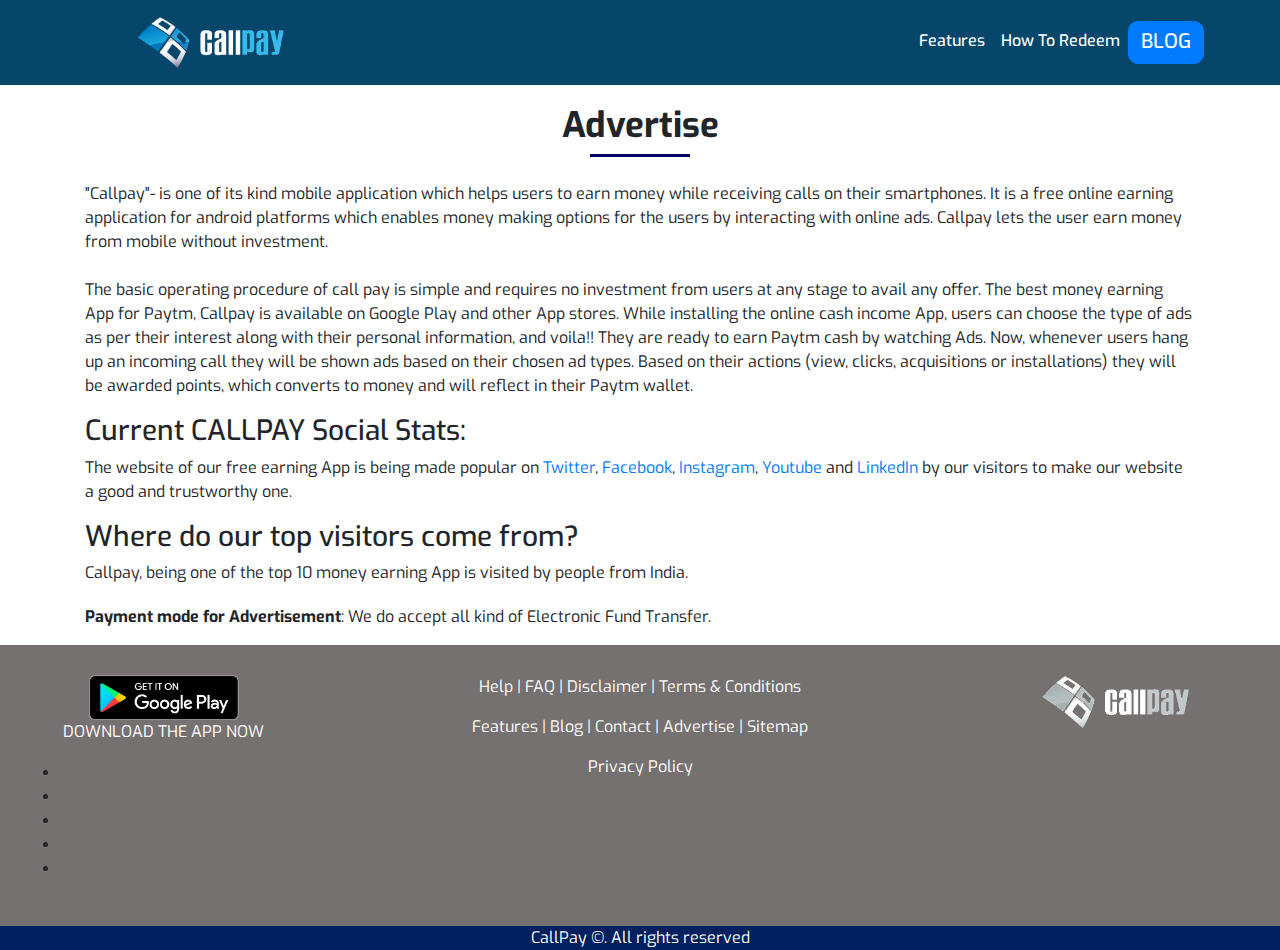
<file: advertising.html>
<html lang="en">
  <head>
    <meta charset="UTF-8" />
    <meta name="viewport" content="width=device-width, initial-scale=1.0" />
    <meta http-equiv="X-UA-Compatible" content="ie=edge" />
    <meta http-equiv="Cache-Control" content="no-cache" />
    <meta http-equiv="Pragma" content="no-cache" />
    <meta http-equiv="Expires" content="0" />
    <link rel="canonical" href="https://www.callpayindia.com/" />
    <meta
      name="keywords"
      content="Online Money Making Apps, Earn Paytm Cash By Watching Ads, Top 10 Money Earning Apps, Earn Money From Mobile Without Investment, Download App And Earn Money, Make Money From My Phone For Free, Online Earning Apps For Students, Paytm Money Making Apps, Watch Ads And Earn Paytm Cash, Money Earning Apps "
    />
    <meta
      name="description"
      content="Callpay is the trending online money making App available in India. Advertising on this money earning App will promote your business to the next level.
      "
    />
    <meta name="p:domain_verify" content="525642ee4f04928a9b2d985df5b63c0a" />
    <meta name="author" content="Winsome IT Solutions India Pvt. Ltd" />
    <title>Advertise on money earning App | Online money making App</title>
    <!-- Google Tag Manager -->
    <script>
      (function(w, d, s, l, i) {
        w[l] = w[l] || [];
        w[l].push({ "gtm.start": new Date().getTime(), event: "gtm.js" });
        var f = d.getElementsByTagName(s)[0],
          j = d.createElement(s),
          dl = l != "dataLayer" ? "&l=" + l : "";
        j.async = true;
        j.src = "https://www.googletagmanager.com/gtm.js?id=" + i + dl;
        f.parentNode.insertBefore(j, f);
      })(window, document, "script", "dataLayer", "GTM-55B8WZ7");
    </script>
    <!-- End Google Tag Manager -->
    <link rel="shortcut icon" href="images/CallPay_AppIcon-11.png" />
    <!-- Favicon -->
    <link
      rel="apple-touch-icon"
      sizes="57x57"
      href="/images/favicon/apple-icon-57x57.png"
    />
    <link
      rel="apple-touch-icon"
      sizes="60x60"
      href="/images/favicon/apple-icon-60x60.png"
    />
    <link
      rel="apple-touch-icon"
      sizes="72x72"
      href="/images/favicon/apple-icon-72x72.png"
    />
    <link
      rel="apple-touch-icon"
      sizes="76x76"
      href="/images/favicon/apple-icon-76x76.png"
    />
    <link
      rel="apple-touch-icon"
      sizes="114x114"
      href="/images/favicon/apple-icon-114x114.png"
    />
    <link
      rel="apple-touch-icon"
      sizes="120x120"
      href="/images/favicon/apple-icon-120x120.png"
    />
    <link
      rel="apple-touch-icon"
      sizes="144x144"
      href="/images/favicon/apple-icon-144x144.png"
    />
    <link
      rel="apple-touch-icon"
      sizes="152x152"
      href="/images/favicon/apple-icon-152x152.png"
    />
    <link
      rel="apple-touch-icon"
      sizes="180x180"
      href="/images/favicon/apple-icon-180x180.png"
    />
    <link
      rel="icon"
      type="image/png"
      sizes="192x192"
      href="/images/favicon/android-icon-192x192.png"
    />
    <link
      rel="icon"
      type="image/png"
      sizes="32x32"
      href="/images/favicon/favicon-32x32.png"
    />
    <link
      rel="icon"
      type="image/png"
      sizes="96x96"
      href="/images/favicon/favicon-96x96.png"
    />
    <link
      rel="icon"
      type="image/png"
      sizes="16x16"
      href="/images/favicon/favicon-16x16.png"
    />
    <link rel="manifest" href="/images/favicon/manifest.json" />
    <meta name="msapplication-TileColor" content="#05466a" />
    <meta
      name="msapplication-TileImage"
      content="/images/favicon/ms-icon-144x144.png"
    />
    <!-- External CSS -->
    <link rel="stylesheet" type="text/css" href="css/bootstrap.min.css" />
    <link rel="stylesheet" type="text/css" href="css/theme.css" />
    <!-- External JS -->
    <script src="js/jquery-3.4.1.min.js"></script>
    <script src="js/popper.min.js"></script>
    <script src="js/bootstrap.min.js"></script>
    <meta name="theme-color" content="#05466a" />
    <link rel="dns-prefetch" href="http://www.googletagmanager.com/" />
    <!-- Bypassing Links-->
    <link
      rel="dns-prefetch"
      href="https://googleads.g.doubleclick.net/pagead/id"
    />
    <link
      rel="dns-prefetch"
      href="https://googleads.g.doubleclick.net/pagead/id?slf_rd=1"
    />
    <link
      rel="dns-prefetch"
      href="https://googleads.g.doubleclick.net/pagead/id"
    />
    <link
      rel="dns-prefetch"
      href="https://www.youtube.com/yts/jsbin/www-embed-player-vfl5v9Zpr/www-embed-player.js"
    />
    <link
      rel="dns-prefetch"
      href="https://www.youtube.com/yts/jsbin/www-embed-player-vfl5v9Zpr/www-embed-player.js"
    />
    <link
      rel="dns-prefetch"
      href="https://www.google-analytics.com/analytics.js"
    />
    <link
      rel="dns-prefetch"
      href="https://www.googletagmanager.com/gtm.js?id=GTM-55B8WZ7"
    />
    <link
      rel="dns-prefetch"
      href="https://connect.facebook.net/signals/config/795375914237721?v=2.9.15&r=stable"
    />
    <link
      rel="dns-prefetch"
      href="https://connect.facebook.net/en_US/fbevents.js"
    />
    <link
      rel="dns-prefetch"
      href="https://www.googletagmanager.com/gtm.js?id=GTM-55B8WZ7"
    />
    <link
      rel="dns-prefetch"
      href="https://www.googletagmanager.com/gtag/js?id=G-X7Q34K4LME&l=dataLayer&cx=c"
    />
    <link
      rel="dns-prefetch"
      href="https://i.ytimg.com/vi/ZeisRF1vMyw/hqdefault.jpg"
    />
    <link
      rel="dns-prefetch"
      href="https://connect.facebook.net/signals/config/795375914237721?v=2.9.15&r=stable"
    />
    <link
      rel="dns-prefetch"
      href="https://px.ads.linkedin.com/collect?v=2&fmt=js&pid=504693837&url=http%3A%2F%2Fcallpay.wisipl.org%2F&time=1583988526550&cookiesTest=true&liSync=true"
    />
    <!--End of Bypassing Links-->
  </head>
  <body>
    <!-- Google Tag Manager (noscript) -->
    <noscript
      ><iframe
        src="https://www.googletagmanager.com/ns.html?id=GTM-55B8WZ7"
        height="0"
        width="0"
        style="display:none;visibility:hidden"
      ></iframe
    ></noscript>
    <!-- End Google Tag Manager (noscript) -->
    <div class="callpay-inner">
      <header>
        <nav
          class="navbar navbar-expand-lg navbar-light top-navbar"
          data-toggle="sticky-onscroll"
          id="sticky-wrap"
        >
          <div class="container-fluid header-callpay">
            <a class="navbar-brand" href="index.html"
              ><img src="images/CallPay_Logo_-10.png" width="150"
            /></a>
            <button
              class="navbar-toggler"
              type="button"
              data-toggle="collapse"
              data-target="#navbarSupportedContent"
              aria-controls="navbarSupportedContent"
              aria-expanded="false"
              aria-label="Toggle navigation"
            >
              <span class="navbar-toggler-icon"></span>
            </button>

            <div
              class="collapse navbar-collapse justify-content-end"
              id="navbarSupportedContent"
            >
              <ul class="navbar-nav pull-right">
                <li class="nav-item">
                  <a class="nav-link" href="features.html">Features</a>
                </li>
                <li class="nav-item">
                  <a class="nav-link" href="index.html#redeem">How To Redeem</a>
                </li>
                <li class="nav-item">
                  <a
                    class="btn btn-primary"
                    style="padding-top: 5px; font-size: 20px; font-weight: 500; border-radius: 10px;"
                    href="/blog"
                    >BLOG</a
                  >
                </li>
              </ul>
            </div>
          </div>
        </nav>
      </header>
      <div class="container">
        <h1 class="inner-pages-header" style="margin-bottom: 25px">
          Advertise
        </h1>
        <p>
          "Callpay"- is one of its kind mobile application which helps users to
          earn money while receiving calls on their smartphones. It is a free
          online earning application for android platforms which enables money
          making options for the users by interacting with online ads. Callpay
          lets the user earn money from mobile without investment.
          <br /><br />
          The basic operating procedure of call pay is simple and requires no
          investment from users at any stage to avail any offer. The best money
          earning App for Paytm, Callpay is available on Google Play and other
          App stores. While installing the online cash income App, users can
          choose the type of ads as per their interest along with their personal
          information, and voila!! They are ready to earn Paytm cash by watching
          Ads. Now, whenever users hang up an incoming call they will be shown
          ads based on their chosen ad types. Based on their actions (view,
          clicks, acquisitions or installations) they will be awarded points,
          which converts to money and will reflect in their Paytm wallet.
        </p>
        <h3>Current CALLPAY Social Stats:</h3>
        <p>
          The website of our free earning App is being made popular on
          <a href="https://twitter.com/callpayi">Twitter</a>,
          <a href="https://www.facebook.com/callpay.in/">Facebook</a>,
          <a href="https://www.instagram.com/callpayindia/">Instagram</a>,
          <a href="https://www.youtube.com/channel/UCeYhrwfyTClu-w6RUAYIlSQ"
            >Youtube</a
          >
          and
          <a href="https://www.linkedin.com/company/callpayindia">LinkedIn</a>
          by our visitors to make our website a good and trustworthy one.
        </p>
        <h3>Where do our top visitors come from?</h3>
        <p>
          Callpay, being one of the top 10 money earning App is visited by
          people from India.
        </p>
        <p style="margin-top: 20px">
          <span style="font-weight: bold;">Payment mode for Advertisement</span
          >: We do accept all kind of Electronic Fund Transfer.
        </p>
      </div>

      <footer class="footer-callpay">
        <div class="container-fluid">
          <div class="row">
            <div
              class="col-lg-3 col-md-3 col-sm-12 col-12"
              style="text-align: center;"
            >
              <a
                href="https://play.google.com/store/apps/details?id=in.app.ai.callpay"
                ><img src="images/google-play.png" width="150"
              /></a>
              <p class="footer-text-1 text-white">
                <a
                  class="text-white"
                  href="https://play.google.com/store/apps/details?id=in.app.ai.callpay"
                  >DOWNLOAD THE APP NOW</a
                >
              </p>
              <ul class="social-icons">
                <li>
                  <a
                    href="https://www.facebook.com/callpay.in/"
                    class="social-icon"
                  >
                    <i class="fa fa-facebook"></i
                  ></a>
                </li>
                <li>
                  <a href="https://twitter.com/callpayi" class="social-icon">
                    <i class="fa fa-twitter"></i
                  ></a>
                </li>
                <li>
                  <a
                    href="https://www.instagram.com/callpayindia/"
                    class="social-icon"
                  >
                    <i class="fa fa-instagram"></i
                  ></a>
                </li>
                <li>
                  <a
                    href="https://www.youtube.com/channel/UCeYhrwfyTClu-w6RUAYIlSQ"
                    class="social-icon"
                  >
                    <i class="fa fa-youtube"></i
                  ></a>
                </li>
                <li>
                  <a
                    href="https://www.linkedin.com/company/callpayindia"
                    class="social-icon"
                  >
                    <i class="fa fa-linkedin"></i
                  ></a>
                </li>
              </ul>
            </div>
            <div
              class="col-lg-6 col-md-6 col-sm-12 col-12"
              style="text-align: center;"
            >
              <p class="footer-text-1 text-white">
                <a class="text-white" href="/help.html">Help</a> |
                <a class="text-white" href="/faq.html">FAQ</a> |
                <a class="text-white" href="/disclaimer.html">Disclaimer</a> |
                <a class="text-white" href="/terms.html">Terms & Conditions</a>
              </p>
              <p class="footer-text-1 text-white">
                <a class="text-white" href="/features.html">Features</a> |
                <a class="text-white" href="/blog">Blog</a> |
                <a class="text-white" href="/contact.html">Contact</a> |
                <a class="text-white" href="/advertising.html">Advertise</a> |
                <a class="text-white" href="/sitemap.xml">Sitemap</a>
              </p>
              <p class="footer-text-1 text-white">
                <a class="text-white" href="/privacy-policy.html"
                  >Privacy Policy</a
                >
              </p>
            </div>
            <div
              class="col-lg-3 col-md-3 col-sm-12 col-12"
              style="text-align: center;"
            >
              <img src="images/footer-logo.png" width="150" />
            </div>
          </div>
        </div>
      </footer>
      <div class="footer-2">
        <p class="footer-2-text1 text-white">CallPay ©. All rights reserved</p>
      </div>
    </div>
  </body>
  <script>
    jQuery(function() {
      createSticky(jQuery("#sticky-wrap"));
    });

    function createSticky(sticky) {
      if (typeof sticky != "undefined") {
        var pos = sticky.offset().top,
          win = jQuery(window);

        win.on("scroll", function() {
          if (win.scrollTop() > pos) {
            sticky.addClass("stickyhead");
          } else {
            sticky.removeClass("stickyhead");
          }
        });
      }
    }
  </script>
  <!-- Facebook Pixel Code -->
  <script>
    !(function(f, b, e, v, n, t, s) {
      if (f.fbq) return;
      n = f.fbq = function() {
        n.callMethod
          ? n.callMethod.apply(n, arguments)
          : n.queue.push(arguments);
      };
      if (!f._fbq) f._fbq = n;
      n.push = n;
      n.loaded = !0;
      n.version = "2.0";
      n.queue = [];
      t = b.createElement(e);
      t.async = !0;
      t.src = v;
      s = b.getElementsByTagName(e)[0];
      s.parentNode.insertBefore(t, s);
    })(
      window,
      document,
      "script",
      "https://connect.facebook.net/en_US/fbevents.js"
    );
    fbq("init", "795375914237721");
    fbq("track", "PageView");
  </script>
  <noscript
    ><img
      height="1"
      width="1"
      style="display:none"
      src="https://www.facebook.com/tr?id=795375914237721&ev=PageView&noscript=1"
  /></noscript>
  <!-- End Facebook Pixel Code -->
</html>
</file>
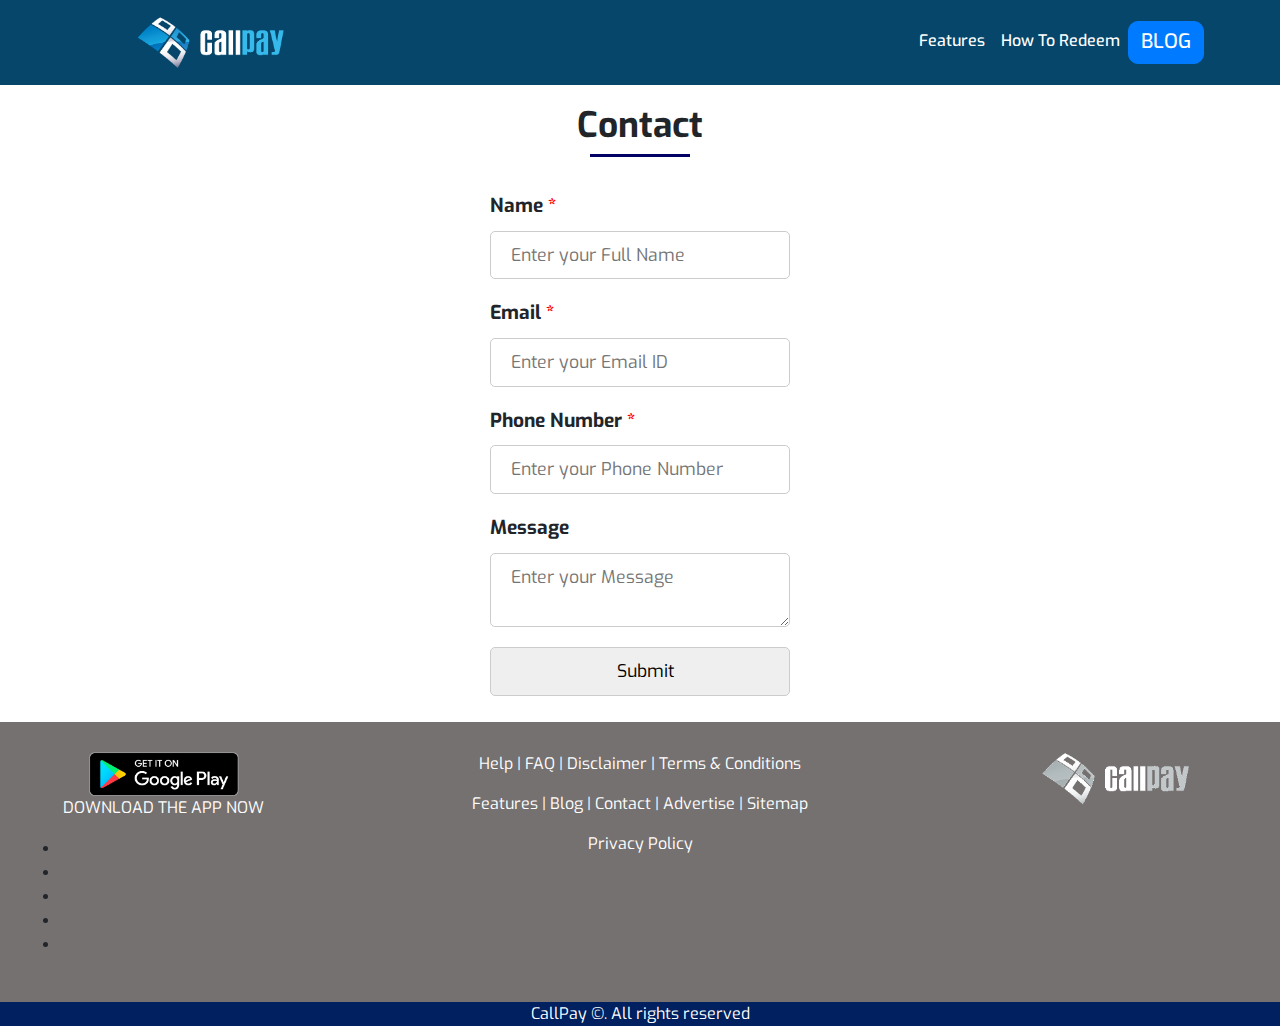
<file: contact.html>
<html lang="en">
  <head>
    <meta charset="UTF-8" />
    <meta name="viewport" content="width=device-width, initial-scale=1.0" />
    <meta http-equiv="X-UA-Compatible" content="ie=edge" />
    <meta http-equiv="Cache-Control" content="no-cache" />
    <meta http-equiv="Pragma" content="no-cache" />
    <meta http-equiv="Expires" content="0" />
    <link rel="canonical" href="https://www.callpayindia.com/" />
    <meta
      name="keywords"
      content="Online Money Making Apps, Earn Paytm Cash By Watching Ads, Top 10 Money Earning Apps, Earn Money From Mobile Without Investment, Download App And Earn Money, Make Money From My Phone For Free, Online Earning Apps For Students, Paytm Money Making Apps, Watch Ads And Earn Paytm Cash, Money Earning Apps "
    />
    <meta
      name="description"
      content="Callpay is an online money making App for android users. This money earning App helps the users to earn money from mobile and get amazing online deals."
    />
    <meta name="author" content="Winsome IT Solutions India Pvt. Ltd" />
    <title>Contact - CallPay</title>
    <!-- Google Tag Manager -->
    <script>
      (function(w, d, s, l, i) {
        w[l] = w[l] || [];
        w[l].push({ "gtm.start": new Date().getTime(), event: "gtm.js" });
        var f = d.getElementsByTagName(s)[0],
          j = d.createElement(s),
          dl = l != "dataLayer" ? "&l=" + l : "";
        j.async = true;
        j.src = "https://www.googletagmanager.com/gtm.js?id=" + i + dl;
        f.parentNode.insertBefore(j, f);
      })(window, document, "script", "dataLayer", "GTM-55B8WZ7");
    </script>
    <!-- End Google Tag Manager -->
    <link rel="shortcut icon" href="images/CallPay_AppIcon-11.png" />
    <!-- Favicon -->
    <link
      rel="apple-touch-icon"
      sizes="57x57"
      href="/images/favicon/apple-icon-57x57.png"
    />
    <link
      rel="apple-touch-icon"
      sizes="60x60"
      href="/images/favicon/apple-icon-60x60.png"
    />
    <link
      rel="apple-touch-icon"
      sizes="72x72"
      href="/images/favicon/apple-icon-72x72.png"
    />
    <link
      rel="apple-touch-icon"
      sizes="76x76"
      href="/images/favicon/apple-icon-76x76.png"
    />
    <link
      rel="apple-touch-icon"
      sizes="114x114"
      href="/images/favicon/apple-icon-114x114.png"
    />
    <link
      rel="apple-touch-icon"
      sizes="120x120"
      href="/images/favicon/apple-icon-120x120.png"
    />
    <link
      rel="apple-touch-icon"
      sizes="144x144"
      href="/images/favicon/apple-icon-144x144.png"
    />
    <link
      rel="apple-touch-icon"
      sizes="152x152"
      href="/images/favicon/apple-icon-152x152.png"
    />
    <link
      rel="apple-touch-icon"
      sizes="180x180"
      href="/images/favicon/apple-icon-180x180.png"
    />
    <link
      rel="icon"
      type="image/png"
      sizes="192x192"
      href="/images/favicon/android-icon-192x192.png"
    />
    <link
      rel="icon"
      type="image/png"
      sizes="32x32"
      href="/images/favicon/favicon-32x32.png"
    />
    <link
      rel="icon"
      type="image/png"
      sizes="96x96"
      href="/images/favicon/favicon-96x96.png"
    />
    <link
      rel="icon"
      type="image/png"
      sizes="16x16"
      href="/images/favicon/favicon-16x16.png"
    />
    <link rel="manifest" href="/images/favicon/manifest.json" />
    <meta name="msapplication-TileColor" content="#05466a" />
    <meta
      name="msapplication-TileImage"
      content="/images/favicon/ms-icon-144x144.png"
    />
    <!-- External CSS -->
    <link rel="stylesheet" type="text/css" href="css/bootstrap.min.css" />
    <link rel="stylesheet" type="text/css" href="css/theme.css" />
    <!-- External JS -->
    <script src="js/jquery-3.4.1.min.js"></script>
    <script src="js/popper.min.js"></script>
    <script src="js/bootstrap.min.js"></script>
    <meta name="theme-color" content="#05466a" />
    <!-- Bypassing Links-->
    <link
      rel="dns-prefetch"
      href="https://googleads.g.doubleclick.net/pagead/id"
    />
    <link
      rel="dns-prefetch"
      href="https://googleads.g.doubleclick.net/pagead/id?slf_rd=1"
    />
    <link
      rel="dns-prefetch"
      href="https://googleads.g.doubleclick.net/pagead/id"
    />
    <link
      rel="dns-prefetch"
      href="https://www.youtube.com/yts/jsbin/www-embed-player-vfl5v9Zpr/www-embed-player.js"
    />
    <link
      rel="dns-prefetch"
      href="https://www.youtube.com/yts/jsbin/www-embed-player-vfl5v9Zpr/www-embed-player.js"
    />
    <link
      rel="dns-prefetch"
      href="https://www.google-analytics.com/analytics.js"
    />
    <link
      rel="dns-prefetch"
      href="https://www.googletagmanager.com/gtm.js?id=GTM-55B8WZ7"
    />
    <link
      rel="dns-prefetch"
      href="https://connect.facebook.net/signals/config/795375914237721?v=2.9.15&r=stable"
    />
    <link
      rel="dns-prefetch"
      href="https://connect.facebook.net/en_US/fbevents.js"
    />
    <link
      rel="dns-prefetch"
      href="https://www.googletagmanager.com/gtm.js?id=GTM-55B8WZ7"
    />
    <link
      rel="dns-prefetch"
      href="https://www.googletagmanager.com/gtag/js?id=G-X7Q34K4LME&l=dataLayer&cx=c"
    />
    <link
      rel="dns-prefetch"
      href="https://i.ytimg.com/vi/ZeisRF1vMyw/hqdefault.jpg"
    />
    <link
      rel="dns-prefetch"
      href="https://connect.facebook.net/signals/config/795375914237721?v=2.9.15&r=stable"
    />
    <link
      rel="dns-prefetch"
      href="https://px.ads.linkedin.com/collect?v=2&fmt=js&pid=504693837&url=http%3A%2F%2Fcallpay.wisipl.org%2F&time=1583988526550&cookiesTest=true&liSync=true"
    />
    <!--End of Bypassing Links-->
  </head>
  <body>
    <!-- Google Tag Manager (noscript) -->
    <noscript
      ><iframe
        src="https://www.googletagmanager.com/ns.html?id=GTM-55B8WZ7"
        height="0"
        width="0"
        style="display:none;visibility:hidden"
      ></iframe
    ></noscript>
    <!-- End Google Tag Manager (noscript) -->
    <div class="callpay-inner">
      <header>
        <nav
          class="navbar navbar-expand-lg navbar-light top-navbar"
          data-toggle="sticky-onscroll"
          id="sticky-wrap"
        >
          <div class="container-fluid header-callpay">
            <a class="navbar-brand" href="index.html"
              ><img src="images/CallPay_Logo_-10.png" width="150"
            /></a>
            <button
              class="navbar-toggler"
              type="button"
              data-toggle="collapse"
              data-target="#navbarSupportedContent"
              aria-controls="navbarSupportedContent"
              aria-expanded="false"
              aria-label="Toggle navigation"
            >
              <span class="navbar-toggler-icon"></span>
            </button>

            <div
              class="collapse navbar-collapse justify-content-end"
              id="navbarSupportedContent"
            >
              <ul class="navbar-nav pull-right">
                <li class="nav-item">
                  <a class="nav-link" href="features.html">Features</a>
                </li>
                <li class="nav-item">
                  <a class="nav-link" href="index.html#redeem">How To Redeem</a>
                </li>
                <li class="nav-item">
                  <a
                    class="btn btn-primary"
                    style="padding-top: 5px; font-size: 20px; font-weight: 500; border-radius: 10px;"
                    href="/blog"
                    >BLOG</a
                  >
                </li>
              </ul>
            </div>
          </div>
        </nav>
      </header>
      <!-- Header END -->

      <div class="container">
        <div class="contactform">
          <h1 class="inner-pages-header" style="margin-bottom: 25px">
            Contact
          </h1>
          <form>
            <div class="form-group">
              <label>Name</label>
              <input
                type="text"
                id="fullname"
                name="fullname"
                placeholder="Enter your Full Name"
              />
            </div>
            <div class="form-group">
              <label>Email</label>
              <input
                type="email"
                id="email"
                name="email"
                placeholder="Enter your Email ID"
              />
            </div>
            <div class="form-group">
              <label>Phone Number</label>
              <input
                type="number"
                id="number"
                name="phone"
                placeholder="Enter your Phone Number"
              />
            </div>
            <div class="form-group">
              <label>Message</label>
              <textarea
                name="message"
                id="message_box"
                placeholder="Enter your Message"
              ></textarea>
            </div>

            <div class="form-group">
              <input
                type="button"
                name="sub"
                id="contact_form"
                value="Submit"
              />
            </div>
          </form>
        </div>
      </div>

      <footer class="footer-callpay">
        <div class="container-fluid">
          <div class="row">
            <div
              class="col-lg-3 col-md-3 col-sm-12 col-12"
              style="text-align: center;"
            >
              <a
                href="https://play.google.com/store/apps/details?id=in.app.ai.callpay"
                ><img src="images/google-play.png" width="150"
              /></a>
              <p class="footer-text-1 text-white">
                <a
                  class="text-white"
                  href="https://play.google.com/store/apps/details?id=in.app.ai.callpay"
                  >DOWNLOAD THE APP NOW</a
                >
              </p>
              <ul class="social-icons">
                <li>
                  <a
                    href="https://www.facebook.com/callpay.in/"
                    class="social-icon"
                  >
                    <i class="fa fa-facebook"></i
                  ></a>
                </li>
                <li>
                  <a href="https://twitter.com/callpayi" class="social-icon">
                    <i class="fa fa-twitter"></i
                  ></a>
                </li>
                <li>
                  <a
                    href="https://www.instagram.com/callpayindia/"
                    class="social-icon"
                  >
                    <i class="fa fa-instagram"></i
                  ></a>
                </li>
                <li>
                  <a
                    href="https://www.youtube.com/channel/UCeYhrwfyTClu-w6RUAYIlSQ"
                    class="social-icon"
                  >
                    <i class="fa fa-youtube"></i
                  ></a>
                </li>
                <li>
                  <a
                    href="https://www.linkedin.com/company/callpayindia"
                    class="social-icon"
                  >
                    <i class="fa fa-linkedin"></i
                  ></a>
                </li>
              </ul>
            </div>
            <div
              class="col-lg-6 col-md-6 col-sm-12 col-12"
              style="text-align: center;"
            >
              <p class="footer-text-1 text-white">
                <a class="text-white" href="/help.html">Help</a> |
                <a class="text-white" href="/faq.html">FAQ</a> |
                <a class="text-white" href="/disclaimer.html">Disclaimer</a> |
                <a class="text-white" href="/terms.html">Terms & Conditions</a>
              </p>
              <p class="footer-text-1 text-white">
                <a class="text-white" href="/features.html">Features</a> |
                <a class="text-white" href="/blog">Blog</a> |
                <a class="text-white" href="/contact.html">Contact</a> |
                <a class="text-white" href="/advertising.html">Advertise</a> |
                <a class="text-white" href="/sitemap.xml">Sitemap</a>
              </p>
              <p class="footer-text-1 text-white">
                <a class="text-white" href="/privacy-policy.html"
                  >Privacy Policy</a
                >
              </p>
            </div>
            <div
              class="col-lg-3 col-md-3 col-sm-12 col-12"
              style="text-align: center;"
            >
              <img src="images/footer-logo.png" width="150" />
            </div>
          </div>
        </div>
      </footer>
      <div class="footer-2">
        <p class="footer-2-text1 text-white">CallPay ©. All rights reserved</p>
      </div>
    </div>
  </body>
  <script>
    jQuery(function() {
      createSticky(jQuery("#sticky-wrap"));
    });

    function createSticky(sticky) {
      if (typeof sticky != "undefined") {
        var pos = sticky.offset().top,
          win = jQuery(window);

        win.on("scroll", function() {
          if (win.scrollTop() > pos) {
            sticky.addClass("stickyhead");
          } else {
            sticky.removeClass("stickyhead");
          }
        });
      }
    }
  </script>
  <script>
    function isValidEmailAddress(emailAddress) {
      var pattern = new RegExp(
        /^[+a-zA-Z0-9._-]+@[a-zA-Z0-9.-]+\.[a-zA-Z]{2,4}$/i
      );
      return pattern.test(emailAddress);
    }

    $(document).ready(function() {
      $("#contact_form").click(function() {
        var fullname = $("#fullname").val();
        var email_text = $("#email").val();
        var mbno = $("#number").val();
        var message_box = $("#message_box").val();

        if (fullname == "") {
          alert("Please Enter Your Full Name");
          $("#fullname").focus();
        } else if (email_text == "") {
          alert("Please Enter Your Email ID");
          $("#email").focus();
        } else if (!isValidEmailAddress(email_text)) {
          alert("Please Enter Valid Email Address");
          $("#email").focus();
          $(".errormsg_txt").text("Please Enter Valid Email Address");
        } else if (mbno == "") {
          alert("Please Enter Your Mobile Number");
          $("#number").focus();
        } else if (isNaN(mbno) || mbno.length !== 10) {
          alert("Please Enter Valid Phone Number");
          $("#number").focus();
        } else {
          $.ajax({
            type: "POST",
            url: "contact.php",
            data:
              "fullname=" +
              fullname +
              "&mbno=" +
              mbno +
              "&email_text=" +
              email_text +
              "&message_box=" +
              message_box,
            success: function(data) {
              alert(
                "Thank you For Contacting Us. We will get in touch with you shortly!"
              );
              Window.location.href = "contact.html";
            }
          });
        }
      });
    });
  </script>
  <!-- Facebook Pixel Code -->
  <script>
    !(function(f, b, e, v, n, t, s) {
      if (f.fbq) return;
      n = f.fbq = function() {
        n.callMethod
          ? n.callMethod.apply(n, arguments)
          : n.queue.push(arguments);
      };
      if (!f._fbq) f._fbq = n;
      n.push = n;
      n.loaded = !0;
      n.version = "2.0";
      n.queue = [];
      t = b.createElement(e);
      t.async = !0;
      t.src = v;
      s = b.getElementsByTagName(e)[0];
      s.parentNode.insertBefore(t, s);
    })(
      window,
      document,
      "script",
      "https://connect.facebook.net/en_US/fbevents.js"
    );
    fbq("init", "795375914237721");
    fbq("track", "PageView");
  </script>
  <noscript
    ><img
      height="1"
      width="1"
      style="display:none"
      src="https://www.facebook.com/tr?id=795375914237721&ev=PageView&noscript=1"
  /></noscript>
  <!-- End Facebook Pixel Code -->
</html>
</file>
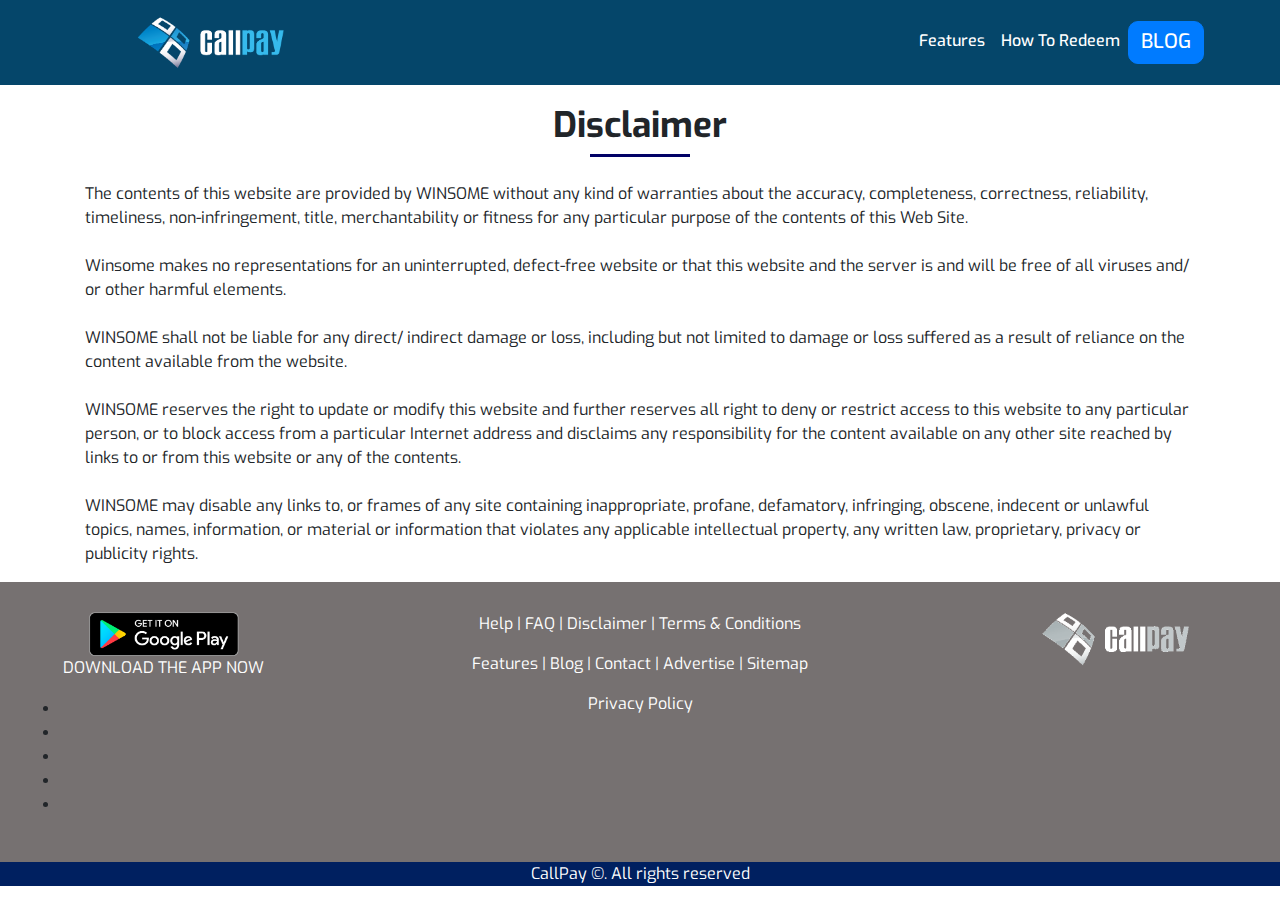
<file: disclaimer.html>
<html lang="en">
  <head>
    <meta charset="UTF-8" />
    <meta name="viewport" content="width=device-width, initial-scale=1.0" />
    <meta http-equiv="X-UA-Compatible" content="ie=edge" />
    <meta http-equiv="Cache-Control" content="no-cache" />
    <meta http-equiv="Pragma" content="no-cache" />
    <meta http-equiv="Expires" content="0" />
    <link rel="canonical" href="https://www.callpayindia.com/" />
    <meta
      name="keywords"
      content="Online Money Making Apps, Earn Paytm Cash By Watching Ads, Top 10 Money Earning Apps, Earn Money From Mobile Without Investment, Download App And Earn Money, Make Money From My Phone For Free, Online Earning Apps For Students, Paytm Money Making Apps, Watch Ads And Earn Paytm Cash, Money Earning Apps "
    />
    <meta
      name="description"
      content="Callpay is an online money making App available in India. This money earning App is a product of Winsome IT Solutions India Pvt Ltd.
      "
    />
    <meta name="author" content="Winsome IT Solutions India Pvt. Ltd" />
    <meta name="p:domain_verify" content="525642ee4f04928a9b2d985df5b63c0a" />
    <title>Online money making App disclaimer | Money earning App</title>
    <!-- Google Tag Manager -->
    <script>
      (function(w, d, s, l, i) {
        w[l] = w[l] || [];
        w[l].push({ "gtm.start": new Date().getTime(), event: "gtm.js" });
        var f = d.getElementsByTagName(s)[0],
          j = d.createElement(s),
          dl = l != "dataLayer" ? "&l=" + l : "";
        j.async = true;
        j.src = "https://www.googletagmanager.com/gtm.js?id=" + i + dl;
        f.parentNode.insertBefore(j, f);
      })(window, document, "script", "dataLayer", "GTM-55B8WZ7");
    </script>
    <!-- End Google Tag Manager -->
    <link rel="shortcut icon" href="images/CallPay_AppIcon-11.png" />
    <!-- Favicon -->
    <link
      rel="apple-touch-icon"
      sizes="57x57"
      href="/images/favicon/apple-icon-57x57.png"
    />
    <link
      rel="apple-touch-icon"
      sizes="60x60"
      href="/images/favicon/apple-icon-60x60.png"
    />
    <link
      rel="apple-touch-icon"
      sizes="72x72"
      href="/images/favicon/apple-icon-72x72.png"
    />
    <link
      rel="apple-touch-icon"
      sizes="76x76"
      href="/images/favicon/apple-icon-76x76.png"
    />
    <link
      rel="apple-touch-icon"
      sizes="114x114"
      href="/images/favicon/apple-icon-114x114.png"
    />
    <link
      rel="apple-touch-icon"
      sizes="120x120"
      href="/images/favicon/apple-icon-120x120.png"
    />
    <link
      rel="apple-touch-icon"
      sizes="144x144"
      href="/images/favicon/apple-icon-144x144.png"
    />
    <link
      rel="apple-touch-icon"
      sizes="152x152"
      href="/images/favicon/apple-icon-152x152.png"
    />
    <link
      rel="apple-touch-icon"
      sizes="180x180"
      href="/images/favicon/apple-icon-180x180.png"
    />
    <link
      rel="icon"
      type="image/png"
      sizes="192x192"
      href="/images/favicon/android-icon-192x192.png"
    />
    <link
      rel="icon"
      type="image/png"
      sizes="32x32"
      href="/images/favicon/favicon-32x32.png"
    />
    <link
      rel="icon"
      type="image/png"
      sizes="96x96"
      href="/images/favicon/favicon-96x96.png"
    />
    <link
      rel="icon"
      type="image/png"
      sizes="16x16"
      href="/images/favicon/favicon-16x16.png"
    />
    <link rel="manifest" href="/images/favicon/manifest.json" />
    <meta name="msapplication-TileColor" content="#05466a" />
    <meta
      name="msapplication-TileImage"
      content="/images/favicon/ms-icon-144x144.png"
    />
    <!-- External CSS -->
    <link rel="stylesheet" type="text/css" href="css/bootstrap.min.css" />
    <link rel="stylesheet" type="text/css" href="css/theme.css" />
    <!-- External JS -->
    <script src="js/jquery-3.4.1.min.js"></script>
    <script src="js/popper.min.js"></script>
    <script src="js/bootstrap.min.js"></script>
    <meta name="theme-color" content="#05466a" />
    <!-- Bypassing Links-->
    <link
      rel="dns-prefetch"
      href="https://googleads.g.doubleclick.net/pagead/id"
    />
    <link
      rel="dns-prefetch"
      href="https://googleads.g.doubleclick.net/pagead/id?slf_rd=1"
    />
    <link
      rel="dns-prefetch"
      href="https://googleads.g.doubleclick.net/pagead/id"
    />
    <link
      rel="dns-prefetch"
      href="https://www.youtube.com/yts/jsbin/www-embed-player-vfl5v9Zpr/www-embed-player.js"
    />
    <link
      rel="dns-prefetch"
      href="https://www.youtube.com/yts/jsbin/www-embed-player-vfl5v9Zpr/www-embed-player.js"
    />
    <link
      rel="dns-prefetch"
      href="https://www.google-analytics.com/analytics.js"
    />
    <link
      rel="dns-prefetch"
      href="https://www.googletagmanager.com/gtm.js?id=GTM-55B8WZ7"
    />
    <link
      rel="dns-prefetch"
      href="https://connect.facebook.net/signals/config/795375914237721?v=2.9.15&r=stable"
    />
    <link
      rel="dns-prefetch"
      href="https://connect.facebook.net/en_US/fbevents.js"
    />
    <link
      rel="dns-prefetch"
      href="https://www.googletagmanager.com/gtm.js?id=GTM-55B8WZ7"
    />
    <link
      rel="dns-prefetch"
      href="https://www.googletagmanager.com/gtag/js?id=G-X7Q34K4LME&l=dataLayer&cx=c"
    />
    <link
      rel="dns-prefetch"
      href="https://i.ytimg.com/vi/ZeisRF1vMyw/hqdefault.jpg"
    />
    <link
      rel="dns-prefetch"
      href="https://connect.facebook.net/signals/config/795375914237721?v=2.9.15&r=stable"
    />
    <link
      rel="dns-prefetch"
      href="https://px.ads.linkedin.com/collect?v=2&fmt=js&pid=504693837&url=http%3A%2F%2Fcallpay.wisipl.org%2F&time=1583988526550&cookiesTest=true&liSync=true"
    />
    <!--End of Bypassing Links-->
  </head>
  <body>
    <!-- Google Tag Manager (noscript) -->
    <noscript
      ><iframe
        src="https://www.googletagmanager.com/ns.html?id=GTM-55B8WZ7"
        height="0"
        width="0"
        style="display:none;visibility:hidden"
      ></iframe
    ></noscript>
    <!-- End Google Tag Manager (noscript) -->
    <div class="callpay-inner">
      <header>
        <nav
          class="navbar navbar-expand-lg navbar-light top-navbar"
          data-toggle="sticky-onscroll"
          id="sticky-wrap"
        >
          <div class="container-fluid header-callpay">
            <a class="navbar-brand" href="index.html"
              ><img src="images/CallPay_Logo_-10.png" width="150"
            /></a>
            <button
              class="navbar-toggler"
              type="button"
              data-toggle="collapse"
              data-target="#navbarSupportedContent"
              aria-controls="navbarSupportedContent"
              aria-expanded="false"
              aria-label="Toggle navigation"
            >
              <span class="navbar-toggler-icon"></span>
            </button>

            <div
              class="collapse navbar-collapse justify-content-end"
              id="navbarSupportedContent"
            >
              <ul class="navbar-nav pull-right">
                <li class="nav-item">
                  <a class="nav-link" href="features.html">Features</a>
                </li>
                <li class="nav-item">
                  <a class="nav-link" href="index.html#redeem">How To Redeem</a>
                </li>
                <li class="nav-item">
                  <a
                    class="btn btn-primary"
                    style="padding-top: 5px; font-size: 20px; font-weight: 500; border-radius: 10px;"
                    href="/blog"
                    >BLOG</a
                  >
                </li>
              </ul>
            </div>
          </div>
        </nav>
      </header>
      <div class="container">
        <h1 class="inner-pages-header" style="margin-bottom: 25px">
          Disclaimer
        </h1>

        <p>
          The contents of this website are provided by WINSOME without any kind
          of warranties about the accuracy, completeness, correctness,
          reliability, timeliness, non-infringement, title, merchantability or
          fitness for any particular purpose of the contents of this Web Site.
          <br /><br />
          Winsome makes no representations for an uninterrupted, defect-free
          website or that this website and the server is and will be free of all
          viruses and/ or other harmful elements.
          <br /><br />
          WINSOME shall not be liable for any direct/ indirect damage or loss,
          including but not limited to damage or loss suffered as a result of
          reliance on the content available from the website.
          <br /><br />
          WINSOME reserves the right to update or modify this website and
          further reserves all right to deny or restrict access to this website
          to any particular person, or to block access from a particular
          Internet address and disclaims any responsibility for the content
          available on any other site reached by links to or from this website
          or any of the contents.

          <br /><br />
          WINSOME may disable any links to, or frames of any site containing
          inappropriate, profane, defamatory, infringing, obscene, indecent or
          unlawful topics, names, information, or material or information that
          violates any applicable intellectual property, any written law,
          proprietary, privacy or publicity rights.
        </p>
      </div>

      <footer class="footer-callpay">
        <div class="container-fluid">
          <div class="row">
            <div
              class="col-lg-3 col-md-3 col-sm-12 col-12"
              style="text-align: center;"
            >
              <a
                href="https://play.google.com/store/apps/details?id=in.app.ai.callpay"
                ><img src="images/google-play.png" width="150"
              /></a>
              <p class="footer-text-1 text-white">
                <a
                  class="text-white"
                  href="https://play.google.com/store/apps/details?id=in.app.ai.callpay"
                  >DOWNLOAD THE APP NOW</a
                >
              </p>
              <ul class="social-icons">
                <li>
                  <a
                    href="https://www.facebook.com/callpay.in/"
                    class="social-icon"
                  >
                    <i class="fa fa-facebook"></i
                  ></a>
                </li>
                <li>
                  <a href="https://twitter.com/callpayi" class="social-icon">
                    <i class="fa fa-twitter"></i
                  ></a>
                </li>
                <li>
                  <a
                    href="https://www.instagram.com/callpayindia/"
                    class="social-icon"
                  >
                    <i class="fa fa-instagram"></i
                  ></a>
                </li>
                <li>
                  <a
                    href="https://www.youtube.com/channel/UCeYhrwfyTClu-w6RUAYIlSQ"
                    class="social-icon"
                  >
                    <i class="fa fa-youtube"></i
                  ></a>
                </li>
                <li>
                  <a
                    href="https://www.linkedin.com/company/callpayindia"
                    class="social-icon"
                  >
                    <i class="fa fa-linkedin"></i
                  ></a>
                </li>
              </ul>
            </div>
            <div
              class="col-lg-6 col-md-6 col-sm-12 col-12"
              style="text-align: center;"
            >
              <p class="footer-text-1 text-white">
                <a class="text-white" href="/help.html">Help</a> |
                <a class="text-white" href="/faq.html">FAQ</a> |
                <a class="text-white" href="/disclaimer.html">Disclaimer</a> |
                <a class="text-white" href="/terms.html">Terms & Conditions</a>
              </p>
              <p class="footer-text-1 text-white">
                <a class="text-white" href="/features.html">Features</a> |
                <a class="text-white" href="/blog">Blog</a> |
                <a class="text-white" href="/contact.html">Contact</a> |
                <a class="text-white" href="/advertising.html">Advertise</a> |
                <a class="text-white" href="/sitemap.xml">Sitemap</a>
              </p>
              <p class="footer-text-1 text-white">
                <a class="text-white" href="/privacy-policy.html"
                  >Privacy Policy</a
                >
              </p>
            </div>
            <div
              class="col-lg-3 col-md-3 col-sm-12 col-12"
              style="text-align: center;"
            >
              <img src="images/footer-logo.png" width="150" />
            </div>
          </div>
        </div>
      </footer>
      <div class="footer-2">
        <p class="footer-2-text1 text-white">CallPay ©. All rights reserved</p>
      </div>
    </div>
  </body>
  <script>
    jQuery(function() {
      createSticky(jQuery("#sticky-wrap"));
    });

    function createSticky(sticky) {
      if (typeof sticky != "undefined") {
        var pos = sticky.offset().top,
          win = jQuery(window);

        win.on("scroll", function() {
          if (win.scrollTop() > pos) {
            sticky.addClass("stickyhead");
          } else {
            sticky.removeClass("stickyhead");
          }
        });
      }
    }
  </script>
  <!-- Facebook Pixel Code -->
  <script>
    !(function(f, b, e, v, n, t, s) {
      if (f.fbq) return;
      n = f.fbq = function() {
        n.callMethod
          ? n.callMethod.apply(n, arguments)
          : n.queue.push(arguments);
      };
      if (!f._fbq) f._fbq = n;
      n.push = n;
      n.loaded = !0;
      n.version = "2.0";
      n.queue = [];
      t = b.createElement(e);
      t.async = !0;
      t.src = v;
      s = b.getElementsByTagName(e)[0];
      s.parentNode.insertBefore(t, s);
    })(
      window,
      document,
      "script",
      "https://connect.facebook.net/en_US/fbevents.js"
    );
    fbq("init", "795375914237721");
    fbq("track", "PageView");
  </script>
  <noscript
    ><img
      height="1"
      width="1"
      style="display:none"
      src="https://www.facebook.com/tr?id=795375914237721&ev=PageView&noscript=1"
  /></noscript>
  <!-- End Facebook Pixel Code -->
</html>
</file>
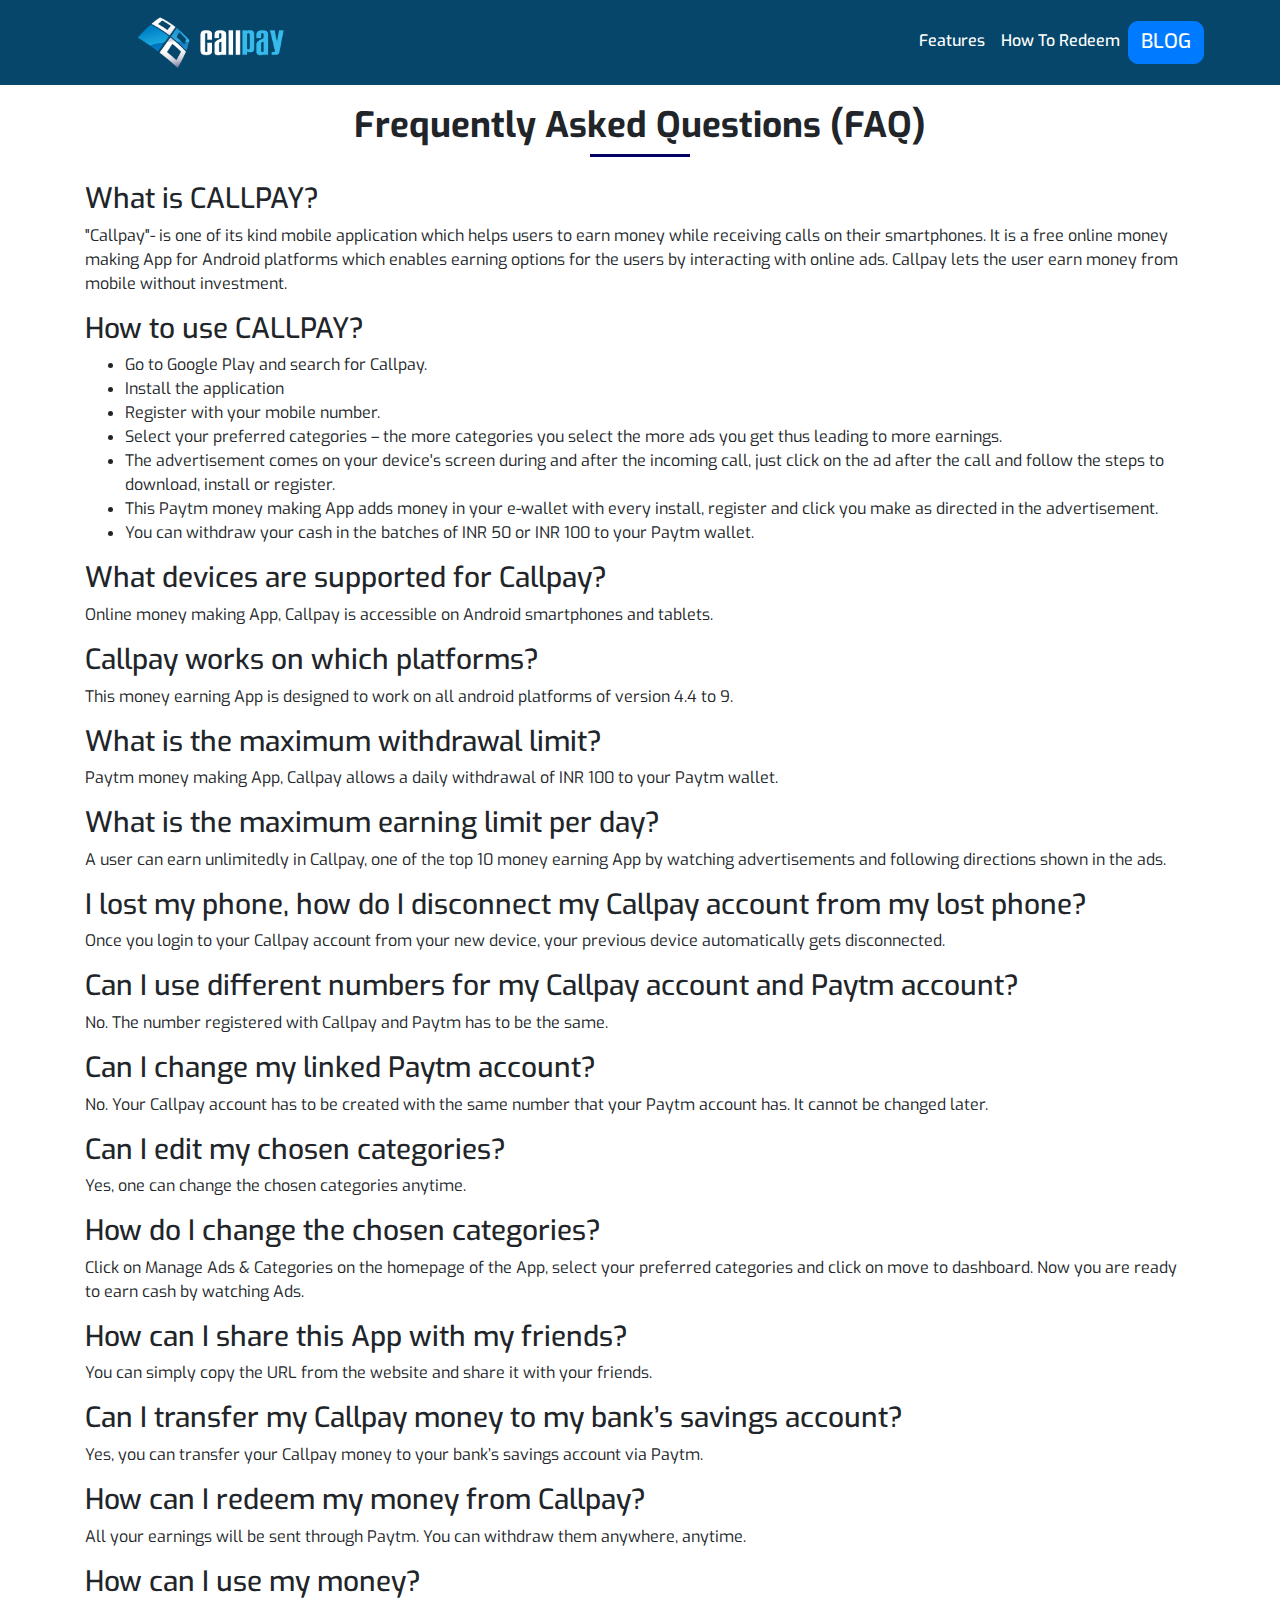
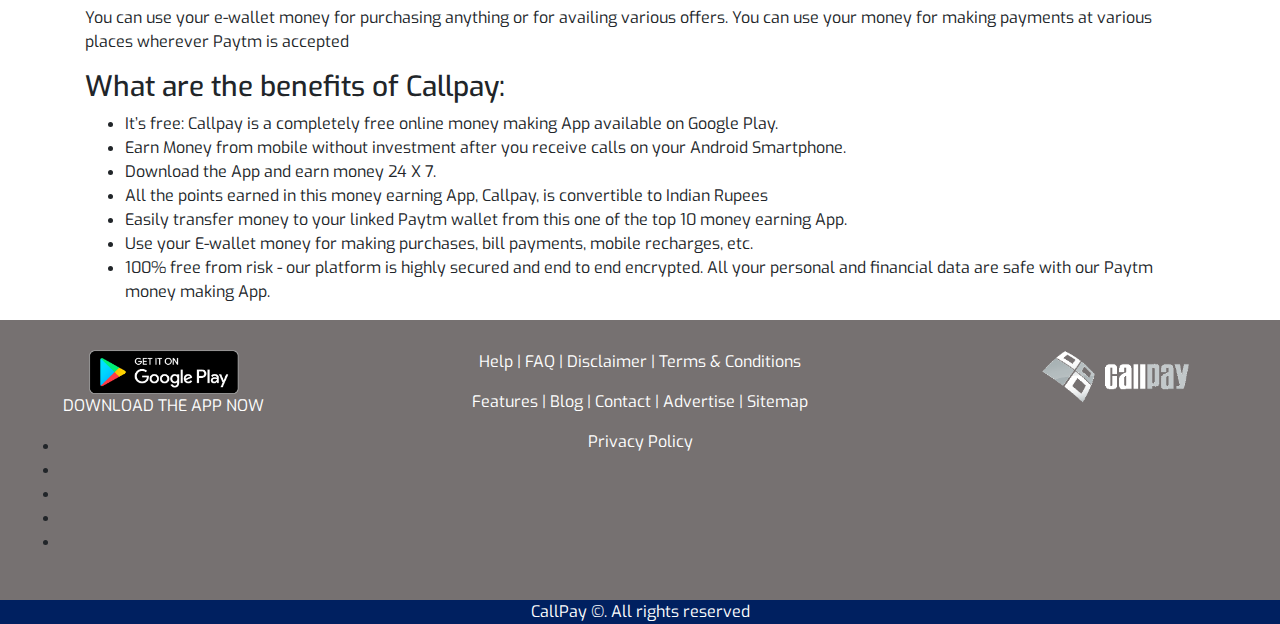
<file: faq.html>
<html lang="en">
  <head>
    <meta charset="UTF-8" />
    <meta name="viewport" content="width=device-width, initial-scale=1.0" />
    <meta http-equiv="X-UA-Compatible" content="ie=edge" />
    <meta http-equiv="Cache-Control" content="no-cache" />
    <meta http-equiv="Pragma" content="no-cache" />
    <meta http-equiv="Expires" content="0" />
    <link rel="canonical" href="https://www.callpayindia.com/" />
    <meta
      name="keywords"
      content="Online Money Making Apps, Earn Paytm Cash By Watching Ads, Top 10 Money Earning Apps, Earn Money From Mobile Without Investment, Download App And Earn Money, Make Money From My Phone For Free, Online Earning Apps For Students, Paytm Money Making Apps, Watch Ads And Earn Paytm Cash, Money Earning Apps "
    />
    <meta
      name="description"
      content="Callpay is an online money making App for android platforms. This money earning App helps users earn money and get amazing online deals.
      "
    />
    <meta name="author" content="Winsome IT Solutions India Pvt. Ltd" />
    <meta name="p:domain_verify" content="525642ee4f04928a9b2d985df5b63c0a" />
    <title>Callpay online money making App FAQ | Money earning App</title>
    <!-- Google Tag Manager -->
    <script>
      (function(w, d, s, l, i) {
        w[l] = w[l] || [];
        w[l].push({ "gtm.start": new Date().getTime(), event: "gtm.js" });
        var f = d.getElementsByTagName(s)[0],
          j = d.createElement(s),
          dl = l != "dataLayer" ? "&l=" + l : "";
        j.async = true;
        j.src = "https://www.googletagmanager.com/gtm.js?id=" + i + dl;
        f.parentNode.insertBefore(j, f);
      })(window, document, "script", "dataLayer", "GTM-55B8WZ7");
    </script>
    <!-- End Google Tag Manager -->
    <title>Callpay | Online money making Apps | Money earning App</title>
    <link rel="shortcut icon" href="images/CallPay_AppIcon-11.png" />
    <!-- Favicon -->
    <link
      rel="apple-touch-icon"
      sizes="57x57"
      href="/images/favicon/apple-icon-57x57.png"
    />
    <link
      rel="apple-touch-icon"
      sizes="60x60"
      href="/images/favicon/apple-icon-60x60.png"
    />
    <link
      rel="apple-touch-icon"
      sizes="72x72"
      href="/images/favicon/apple-icon-72x72.png"
    />
    <link
      rel="apple-touch-icon"
      sizes="76x76"
      href="/images/favicon/apple-icon-76x76.png"
    />
    <link
      rel="apple-touch-icon"
      sizes="114x114"
      href="/images/favicon/apple-icon-114x114.png"
    />
    <link
      rel="apple-touch-icon"
      sizes="120x120"
      href="/images/favicon/apple-icon-120x120.png"
    />
    <link
      rel="apple-touch-icon"
      sizes="144x144"
      href="/images/favicon/apple-icon-144x144.png"
    />
    <link
      rel="apple-touch-icon"
      sizes="152x152"
      href="/images/favicon/apple-icon-152x152.png"
    />
    <link
      rel="apple-touch-icon"
      sizes="180x180"
      href="/images/favicon/apple-icon-180x180.png"
    />
    <link
      rel="icon"
      type="image/png"
      sizes="192x192"
      href="/images/favicon/android-icon-192x192.png"
    />
    <link
      rel="icon"
      type="image/png"
      sizes="32x32"
      href="/images/favicon/favicon-32x32.png"
    />
    <link
      rel="icon"
      type="image/png"
      sizes="96x96"
      href="/images/favicon/favicon-96x96.png"
    />
    <link
      rel="icon"
      type="image/png"
      sizes="16x16"
      href="/images/favicon/favicon-16x16.png"
    />
    <link rel="manifest" href="/images/favicon/manifest.json" />
    <meta name="msapplication-TileColor" content="#05466a" />
    <meta
      name="msapplication-TileImage"
      content="/images/favicon/ms-icon-144x144.png"
    />
    <!-- External CSS -->
    <link rel="stylesheet" type="text/css" href="css/bootstrap.min.css" />
    <link rel="stylesheet" type="text/css" href="css/theme.css" />
    <!-- External JS -->
    <script src="js/jquery-3.4.1.min.js"></script>
    <script src="js/popper.min.js"></script>
    <script src="js/bootstrap.min.js"></script>
    <meta name="theme-color" content="#05466a" />
    <!-- Bypassing Links-->
    <link
      rel="dns-prefetch"
      href="https://googleads.g.doubleclick.net/pagead/id"
    />
    <link
      rel="dns-prefetch"
      href="https://googleads.g.doubleclick.net/pagead/id?slf_rd=1"
    />
    <link
      rel="dns-prefetch"
      href="https://googleads.g.doubleclick.net/pagead/id"
    />
    <link
      rel="dns-prefetch"
      href="https://www.youtube.com/yts/jsbin/www-embed-player-vfl5v9Zpr/www-embed-player.js"
    />
    <link
      rel="dns-prefetch"
      href="https://www.youtube.com/yts/jsbin/www-embed-player-vfl5v9Zpr/www-embed-player.js"
    />
    <link
      rel="dns-prefetch"
      href="https://www.google-analytics.com/analytics.js"
    />
    <link
      rel="dns-prefetch"
      href="https://www.googletagmanager.com/gtm.js?id=GTM-55B8WZ7"
    />
    <link
      rel="dns-prefetch"
      href="https://connect.facebook.net/signals/config/795375914237721?v=2.9.15&r=stable"
    />
    <link
      rel="dns-prefetch"
      href="https://connect.facebook.net/en_US/fbevents.js"
    />
    <link
      rel="dns-prefetch"
      href="https://www.googletagmanager.com/gtm.js?id=GTM-55B8WZ7"
    />
    <link
      rel="dns-prefetch"
      href="https://www.googletagmanager.com/gtag/js?id=G-X7Q34K4LME&l=dataLayer&cx=c"
    />
    <link
      rel="dns-prefetch"
      href="https://i.ytimg.com/vi/ZeisRF1vMyw/hqdefault.jpg"
    />
    <link
      rel="dns-prefetch"
      href="https://connect.facebook.net/signals/config/795375914237721?v=2.9.15&r=stable"
    />
    <link
      rel="dns-prefetch"
      href="https://px.ads.linkedin.com/collect?v=2&fmt=js&pid=504693837&url=http%3A%2F%2Fcallpay.wisipl.org%2F&time=1583988526550&cookiesTest=true&liSync=true"
    />
    <!--End of Bypassing Links-->
  </head>
  <body>
    <!-- Google Tag Manager (noscript) -->
    <noscript
      ><iframe
        src="https://www.googletagmanager.com/ns.html?id=GTM-55B8WZ7"
        height="0"
        width="0"
        style="display:none;visibility:hidden"
      ></iframe
    ></noscript>
    <!-- End Google Tag Manager (noscript) -->
    <div class="callpay-inner">
      <header>
        <nav
          class="navbar navbar-expand-lg navbar-light top-navbar"
          data-toggle="sticky-onscroll"
          id="sticky-wrap"
        >
          <div class="container-fluid header-callpay">
            <a class="navbar-brand" href="index.html"
              ><img src="images/CallPay_Logo_-10.png" width="150"
            /></a>
            <button
              class="navbar-toggler"
              type="button"
              data-toggle="collapse"
              data-target="#navbarSupportedContent"
              aria-controls="navbarSupportedContent"
              aria-expanded="false"
              aria-label="Toggle navigation"
            >
              <span class="navbar-toggler-icon"></span>
            </button>

            <div
              class="collapse navbar-collapse justify-content-end"
              id="navbarSupportedContent"
            >
              <ul class="navbar-nav pull-right">
                <li class="nav-item">
                  <a class="nav-link" href="features.html">Features</a>
                </li>
                <li class="nav-item">
                  <a class="nav-link" href="index.html#redeem">How To Redeem</a>
                </li>
                <li class="nav-item">
                  <a
                    class="btn btn-primary"
                    style="padding-top: 5px; font-size: 20px; font-weight: 500; border-radius: 10px;"
                    href="/blog"
                    >BLOG</a
                  >
                </li>
              </ul>
            </div>
          </div>
        </nav>
      </header>
      <div class="container">
        <h1 class="inner-pages-header" style="margin-bottom: 25px">
          Frequently Asked Questions (FAQ)
        </h1>
        <h3>
          What is CALLPAY?
        </h3>
        <p>
          "Callpay"- is one of its kind mobile application which helps users to
          earn money while receiving calls on their smartphones. It is a free
          online money making App for Android platforms which enables earning
          options for the users by interacting with online ads. Callpay lets the
          user earn money from mobile without investment.
        </p>

        <h3>How to use CALLPAY?</h3>
        <ul>
          <li>Go to Google Play and search for Callpay.</li>
          <li>Install the application</li>
          <li>
            Register with your mobile number.
          </li>
          <li>
            Select your preferred categories – the more categories you select
            the more ads you get thus leading to more earnings.
          </li>
          <li>
            The advertisement comes on your device's screen during and after the
            incoming call, just click on the ad after the call and follow the
            steps to download, install or register.
          </li>
          <li>
            This Paytm money making App adds money in your e-wallet with every
            install, register and click you make as directed in the
            advertisement.
          </li>
          <li>
            You can withdraw your cash in the batches of INR 50 or INR 100 to
            your Paytm wallet.
          </li>
        </ul>
        <h3>What devices are supported for Callpay?</h3>
        <p>
          Online money making App, Callpay is accessible on Android smartphones
          and tablets.
        </p>
        <h3>Callpay works on which platforms?</h3>
        <p>
          This money earning App is designed to work on all android platforms of
          version 4.4 to 9.
        </p>
        <h3>
          What is the maximum withdrawal limit?
        </h3>
        <p>
          Paytm money making App, Callpay allows a daily withdrawal of INR 100
          to your Paytm wallet.
        </p>
        <h3>
          What is the maximum earning limit per day?
        </h3>
        <p>
          A user can earn unlimitedly in Callpay, one of the top 10 money
          earning App by watching advertisements and following directions shown
          in the ads.
        </p>
        <h3>
          I lost my phone, how do I disconnect my Callpay account from my lost
          phone?
        </h3>
        <p>
          Once you login to your Callpay account from your new device, your
          previous device automatically gets disconnected.
        </p>
        <h3>
          Can I use different numbers for my Callpay account and Paytm account?
        </h3>
        <p>
          No. The number registered with Callpay and Paytm has to be the same.
        </p>
        <h3>
          Can I change my linked Paytm account?
        </h3>
        <p>
          No. Your Callpay account has to be created with the same number that
          your Paytm account has. It cannot be changed later.
        </p>
        <h3>
          Can I edit my chosen categories?
        </h3>
        <p>
          Yes, one can change the chosen categories anytime.
        </p>
        <h3>
          How do I change the chosen categories?
        </h3>
        <p>
          Click on Manage Ads & Categories on the homepage of the App, select
          your preferred categories and click on move to dashboard. Now you are
          ready to earn cash by watching Ads.
        </p>
        <h3>
          How can I share this App with my friends?
        </h3>
        <p>
          You can simply copy the URL from the website and share it with your
          friends.
        </p>
        <h3>
          Can I transfer my Callpay money to my bank’s savings account?
        </h3>
        <p>
          Yes, you can transfer your Callpay money to your bank’s savings
          account via Paytm.
        </p>
        <h3>
          How can I redeem my money from Callpay?
        </h3>
        <p>
          All your earnings will be sent through Paytm. You can withdraw them
          anywhere, anytime.
        </p>
        <h3>
          How can I use my money?
        </h3>
        <p>
          You can use your e-wallet money for purchasing anything or for
          availing various offers. You can use your money for making payments at
          various places wherever Paytm is accepted
        </p>
        <h3>
          What are the benefits of Callpay:
        </h3>
        <ul>
          <li>
            It’s free: Callpay is a completely free online money making App
            available on Google Play.
          </li>
          <li>
            Earn Money from mobile without investment after you receive calls on
            your Android Smartphone.
          </li>
          <li>
            Download the App and earn money 24 X 7.
          </li>
          <li>
            All the points earned in this money earning App, Callpay, is
            convertible to Indian Rupees
          </li>
          <li>
            Easily transfer money to your linked Paytm wallet from this one of
            the top 10 money earning App.
          </li>
          <li>
            Use your E-wallet money for making purchases, bill payments, mobile
            recharges, etc.
          </li>
          <li>
            100% free from risk - our platform is highly secured and end to end
            encrypted. All your personal and financial data are safe with our
            Paytm money making App.
          </li>
        </ul>
      </div>

      <footer class="footer-callpay">
        <div class="container-fluid">
          <div class="row">
            <div
              class="col-lg-3 col-md-3 col-sm-12 col-12"
              style="text-align: center;"
            >
              <a
                href="https://play.google.com/store/apps/details?id=in.app.ai.callpay"
                ><img src="images/google-play.png" width="150"
              /></a>
              <p class="footer-text-1 text-white">
                <a
                  class="text-white"
                  href="https://play.google.com/store/apps/details?id=in.app.ai.callpay"
                  >DOWNLOAD THE APP NOW</a
                >
              </p>
              <ul class="social-icons">
                <li>
                  <a
                    href="https://www.facebook.com/callpay.in/"
                    class="social-icon"
                  >
                    <i class="fa fa-facebook"></i
                  ></a>
                </li>
                <li>
                  <a href="https://twitter.com/callpayi" class="social-icon">
                    <i class="fa fa-twitter"></i
                  ></a>
                </li>
                <li>
                  <a
                    href="https://www.instagram.com/callpayindia/"
                    class="social-icon"
                  >
                    <i class="fa fa-instagram"></i
                  ></a>
                </li>
                <li>
                  <a
                    href="https://www.youtube.com/channel/UCeYhrwfyTClu-w6RUAYIlSQ"
                    class="social-icon"
                  >
                    <i class="fa fa-youtube"></i
                  ></a>
                </li>
                <li>
                  <a
                    href="https://www.linkedin.com/company/callpayindia"
                    class="social-icon"
                  >
                    <i class="fa fa-linkedin"></i
                  ></a>
                </li>
              </ul>
            </div>
            <div
              class="col-lg-6 col-md-6 col-sm-12 col-12"
              style="text-align: center;"
            >
              <p class="footer-text-1 text-white">
                <a class="text-white" href="/help.html">Help</a> |
                <a class="text-white" href="/faq.html">FAQ</a> |
                <a class="text-white" href="/disclaimer.html">Disclaimer</a> |
                <a class="text-white" href="/terms.html">Terms & Conditions</a>
              </p>
              <p class="footer-text-1 text-white">
                <a class="text-white" href="/features.html">Features</a> |
                <a class="text-white" href="/blog">Blog</a> |
                <a class="text-white" href="/contact.html">Contact</a> |
                <a class="text-white" href="/advertising.html">Advertise</a> |
                <a class="text-white" href="/sitemap.xml">Sitemap</a>
              </p>
              <p class="footer-text-1 text-white">
                <a class="text-white" href="/privacy-policy.html"
                  >Privacy Policy</a
                >
              </p>
            </div>
            <div
              class="col-lg-3 col-md-3 col-sm-12 col-12"
              style="text-align: center;"
            >
              <img src="images/footer-logo.png" width="150" />
            </div>
          </div>
        </div>
      </footer>
      <div class="footer-2">
        <p class="footer-2-text1 text-white">CallPay ©. All rights reserved</p>
      </div>
    </div>
  </body>
  <script>
    jQuery(function() {
      createSticky(jQuery("#sticky-wrap"));
    });

    function createSticky(sticky) {
      if (typeof sticky != "undefined") {
        var pos = sticky.offset().top,
          win = jQuery(window);

        win.on("scroll", function() {
          if (win.scrollTop() > pos) {
            sticky.addClass("stickyhead");
          } else {
            sticky.removeClass("stickyhead");
          }
        });
      }
    }
  </script>
  <!-- Facebook Pixel Code -->
  <script>
    !(function(f, b, e, v, n, t, s) {
      if (f.fbq) return;
      n = f.fbq = function() {
        n.callMethod
          ? n.callMethod.apply(n, arguments)
          : n.queue.push(arguments);
      };
      if (!f._fbq) f._fbq = n;
      n.push = n;
      n.loaded = !0;
      n.version = "2.0";
      n.queue = [];
      t = b.createElement(e);
      t.async = !0;
      t.src = v;
      s = b.getElementsByTagName(e)[0];
      s.parentNode.insertBefore(t, s);
    })(
      window,
      document,
      "script",
      "https://connect.facebook.net/en_US/fbevents.js"
    );
    fbq("init", "795375914237721");
    fbq("track", "PageView");
  </script>
  <noscript
    ><img
      height="1"
      width="1"
      style="display:none"
      src="https://www.facebook.com/tr?id=795375914237721&ev=PageView&noscript=1"
  /></noscript>
  <!-- End Facebook Pixel Code -->
</html>
</file>
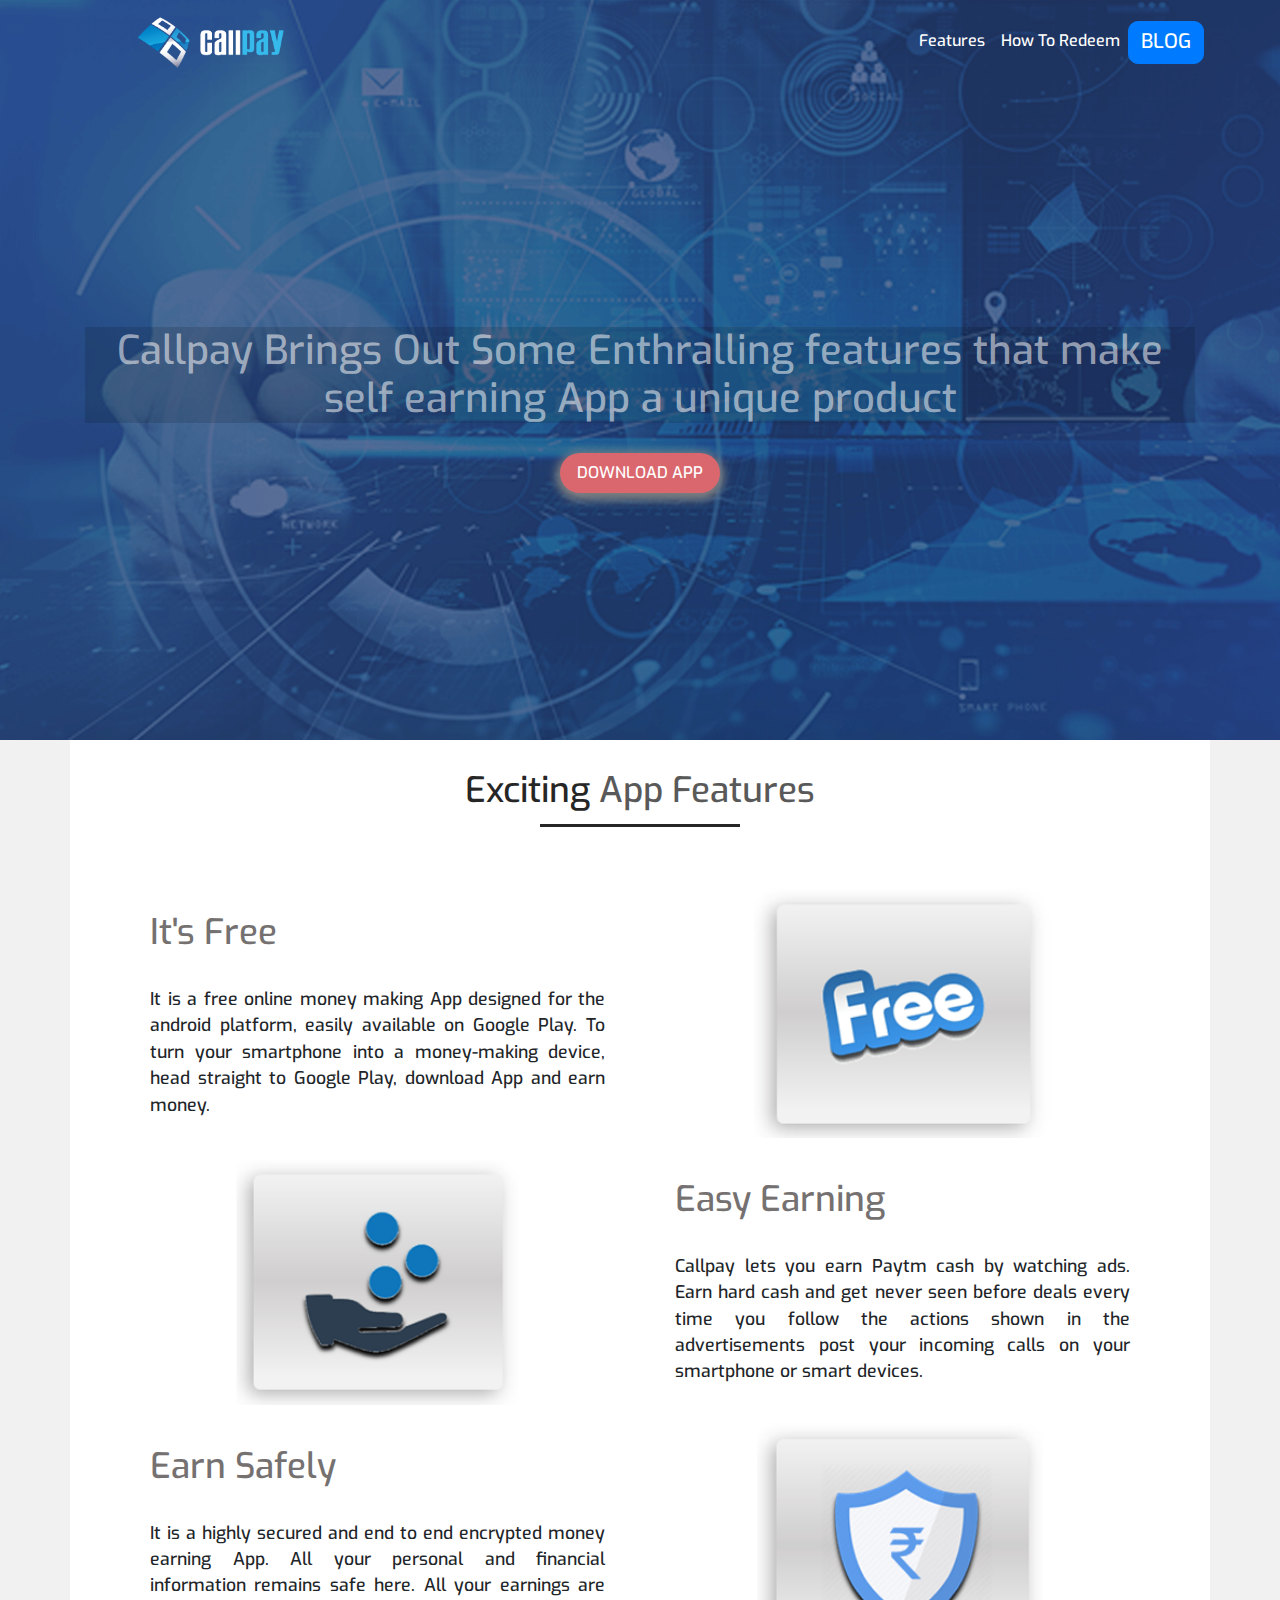
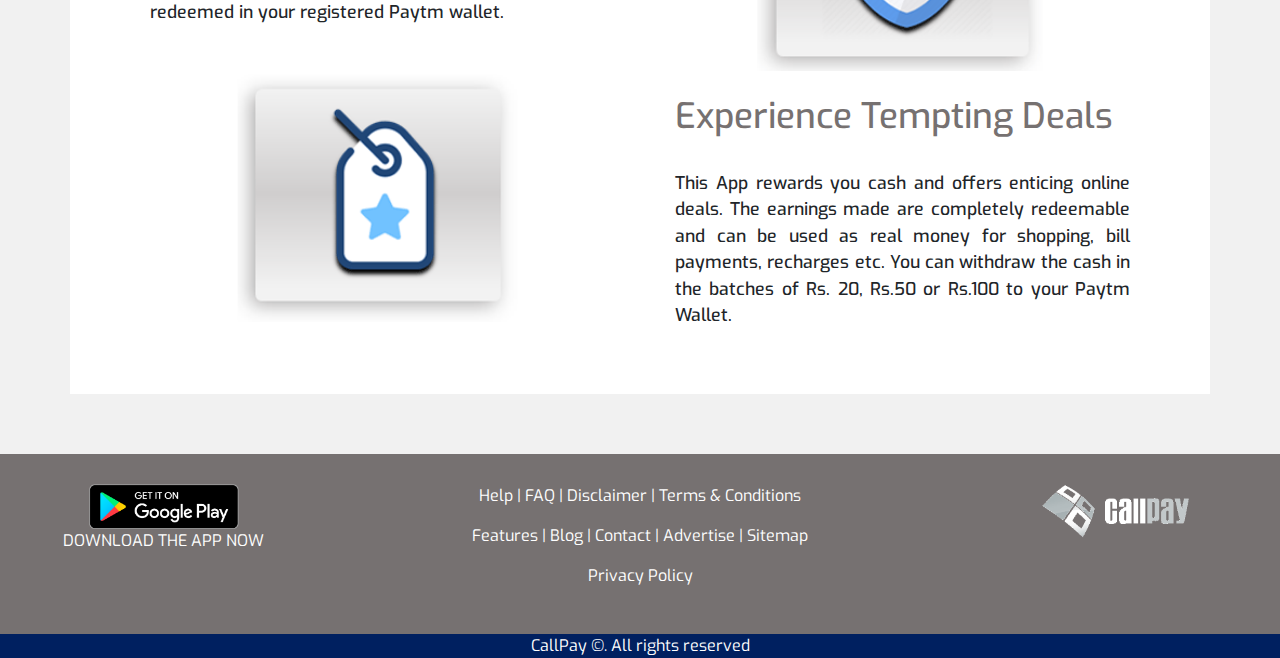
<file: features.html>
<html lang="en">
  <head>
    <meta charset="UTF-8" />
    <meta name="viewport" content="width=device-width, initial-scale=1.0" />
    <meta http-equiv="X-UA-Compatible" content="ie=edge" />
    <meta http-equiv="Cache-Control" content="no-cache" />
    <meta http-equiv="Pragma" content="no-cache" />
    <meta http-equiv="Expires" content="0" />
    <link rel="canonical" href="https://www.callpayindia.com/" />
    <meta
      name="keywords"
      content="Online Money Making Apps, Earn Paytm Cash By Watching Ads, Top 10 Money Earning Apps, Earn Money From Mobile Without Investment, Download App And Earn Money, Make Money From My Phone For Free, Online Earning Apps For Students, Paytm Money Making Apps, Watch Ads And Earn Paytm Cash, Money Earning Apps "
    />
    <meta
      name="description"
      content="Callpay is an online money making App for android users. This money earning App helps the users to earn money from mobile and get amazing online deals."
    />
    <meta name="author" content="Winsome IT Solutions India Pvt. Ltd" />
    <!-- Google Tag Manager -->
    <script>
      (function(w, d, s, l, i) {
        w[l] = w[l] || [];
        w[l].push({ "gtm.start": new Date().getTime(), event: "gtm.js" });
        var f = d.getElementsByTagName(s)[0],
          j = d.createElement(s),
          dl = l != "dataLayer" ? "&l=" + l : "";
        j.async = true;
        j.src = "https://www.googletagmanager.com/gtm.js?id=" + i + dl;
        f.parentNode.insertBefore(j, f);
      })(window, document, "script", "dataLayer", "GTM-55B8WZ7");
    </script>
    <!-- End Google Tag Manager -->
    <title>Callpay | Online money making Apps | Money earning App</title>
    <link rel="shortcut icon" href="images/CallPay_AppIcon-11.png" />
    <!-- External CSS -->
    <link rel="stylesheet" type="text/css" href="css/bootstrap.min.css" />
    <link rel="stylesheet" type="text/css" href="css/theme.css" />
    <!-- External JS -->
    <script src="js/jquery-3.4.1.min.js"></script>
    <script src="js/popper.min.js"></script>
    <script src="js/bootstrap.min.js"></script>
    <meta name="theme-color" content="#ffffff" />
  </head>
  <body>
    <!-- Google Tag Manager (noscript) -->
    <noscript
      ><iframe
        src="https://www.googletagmanager.com/ns.html?id=GTM-55B8WZ7"
        height="0"
        width="0"
        style="display:none;visibility:hidden"
      ></iframe
    ></noscript>
    <!-- End Google Tag Manager (noscript) -->
    <div class="callpay">
      <section class="features-banner">
        <!--top header-->
        <header>
          <nav
            class="navbar navbar-expand-lg navbar-light top-navbar"
            data-toggle="sticky-onscroll"
            id="sticky-wrap"
          >
            <div class="container-fluid header-callpay">
              <a class="navbar-brand" href="index.html"
                ><img src="images/CallPay_Logo_-10.png" width="150"
              /></a>
              <button
                class="navbar-toggler"
                type="button"
                data-toggle="collapse"
                data-target="#navbarSupportedContent"
                aria-controls="navbarSupportedContent"
                aria-expanded="false"
                aria-label="Toggle navigation"
              >
                <span class="navbar-toggler-icon"></span>
              </button>

              <div
                class="collapse navbar-collapse justify-content-end"
                id="navbarSupportedContent"
              >
                <ul class="navbar-nav pull-right">
                  <li class="nav-item">
                    <a class="nav-link" href="features.html">Features</a>
                  </li>
                  <li class="nav-item">
                    <a class="nav-link" href="index.html#redeem"
                      >How To Redeem</a
                    >
                  </li>
                  <li class="nav-item">
                    <a
                      class="btn btn-primary"
                      style="padding-top: 5px; font-size: 20px; font-weight: 500; border-radius: 10px;"
                      href="#"
                      >BLOG</a
                    >
                  </li>
                </ul>
              </div>
            </div>
          </nav>
        </header>
        <!-- End top header-->
        <div class="banner-features">
          <div id="features" class="container">
            <h1 class="featurespage-heading">
              Callpay Brings Out Some Enthralling features that make self
              earning App a unique product
            </h1>
            <button class="download-app-callpay red-button text-white">
              DOWNLOAD APP
            </button>
          </div>
        </div>
      </section>
      <section class="features-body">
        <div class="container" style="background-color: white;">
          <h2 class="features-body-heading">
            Exciting <span> App Features</span>
          </h2>
          <div class="features-body-container">
            <div class="container">
              <div class="row app_row">
                <div
                  class="col-lg-6 col-md-6 col-sm-12 col-12"
                  style="text-align: justify;"
                >
                  <p class="features-inside-header text-grey">It's Free</p>
                  <p class="features-paragraph">
                    It is a free online money making App designed for the
                    android platform, easily available on Google Play. To turn
                    your smartphone into a money-making device, head straight to
                    Google Play, download App and earn money.
                  </p>
                </div>
                <div
                  class="col-lg-6 col-md-6 col-sm-12 col-12"
                  style="text-align: center;"
                >
                  <img src="images/Free-to-use.png" width="60%" />
                </div>
              </div>
              <div class="row app_row">
                <div
                  class="col-lg-6 col-md-6 col-sm-12 col-12"
                  style="text-align: justify;"
                >
                  <p class="features-inside-header text-grey">Easy Earning</p>
                  <p class="features-paragraph">
                    Callpay lets you earn Paytm cash by watching ads. Earn hard
                    cash and get never seen before deals every time you follow
                    the actions shown in the advertisements post your incoming
                    calls on your smartphone or smart devices.
                  </p>
                </div>
                <div
                  class="col-lg-6 col-md-6 col-sm-12 col-12"
                  style="text-align: center;"
                >
                  <img src="images/Earn-Money.png" width="60%" />
                </div>
              </div>
              <div class="row app_row">
                <div
                  class="col-lg-6 col-md-6 col-sm-12 col-12"
                  style="text-align: justify;"
                >
                  <p class="features-inside-header text-grey">Earn Safely</p>
                  <p class="features-paragraph">
                    It is a highly secured and end to end encrypted money
                    earning App. All your personal and financial information
                    remains safe here. All your earnings are redeemed in your
                    registered Paytm wallet.
                  </p>
                </div>
                <div
                  class="col-lg-6 col-md-6 col-sm-12 col-12"
                  style="text-align: center;"
                >
                  <img src="images/Secure.png" width="60%" />
                </div>
              </div>
              <div class="row app_row">
                <div
                  class="col-lg-6 col-md-6 col-sm-12 col-12"
                  style="text-align: justify;"
                >
                  <p class="features-inside-header text-grey">
                    Experience Tempting Deals
                  </p>
                  <p class="features-paragraph">
                    This App rewards you cash and offers enticing online deals.
                    The earnings made are completely redeemable and can be used
                    as real money for shopping, bill payments, recharges etc.
                    You can withdraw the cash in the batches of Rs. 20, Rs.50 or
                    Rs.100 to your Paytm Wallet.
                  </p>
                </div>
                <div
                  class="col-lg-6 col-md-6 col-sm-12 col-12"
                  style="text-align: center;"
                >
                  <img src="images/Deals.png" width="60%" />
                </div>
              </div>
            </div>
          </div>
        </div>
      </section>

      <footer class="footer-callpay">
        <div class="container-fluid">
          <div class="row">
            <div
              class="col-lg-3 col-md-3 col-sm-12 col-12"
              style="text-align: center;"
            >
              <img src="images/google-play.png" width="150" />
              <p class="footer-text-1 text-white">DOWNLOAD THE APP NOW</p>
            </div>
            <div
              class="col-lg-6 col-md-6 col-sm-12 col-12"
              style="text-align: center;"
            >
              <p class="footer-text-1 text-white">
                <a>Help</a> | <a>FAQ</a> | <a>Disclaimer</a> |
                <a>Terms & Conditions</a>
              </p>
              <p class="footer-text-1 text-white">
                <a>Features</a> | <a>Blog</a> | <a>Contact</a> |
                <a>Advertise</a> | <a>Sitemap</a>
              </p>
              <p class="footer-text-1 text-white">
                <a>Privacy Policy</a>
              </p>
            </div>
            <div
              class="col-lg-3 col-md-3 col-sm-12 col-12"
              style="text-align: center;"
            >
              <img src="images/footer-logo.png" width="150" />
            </div>
          </div>
        </div>
      </footer>
      <div class="footer-2">
        <p class="footer-2-text1 text-white">CallPay ©. All rights reserved</p>
      </div>
    </div>
  </body>
</html>
</file>
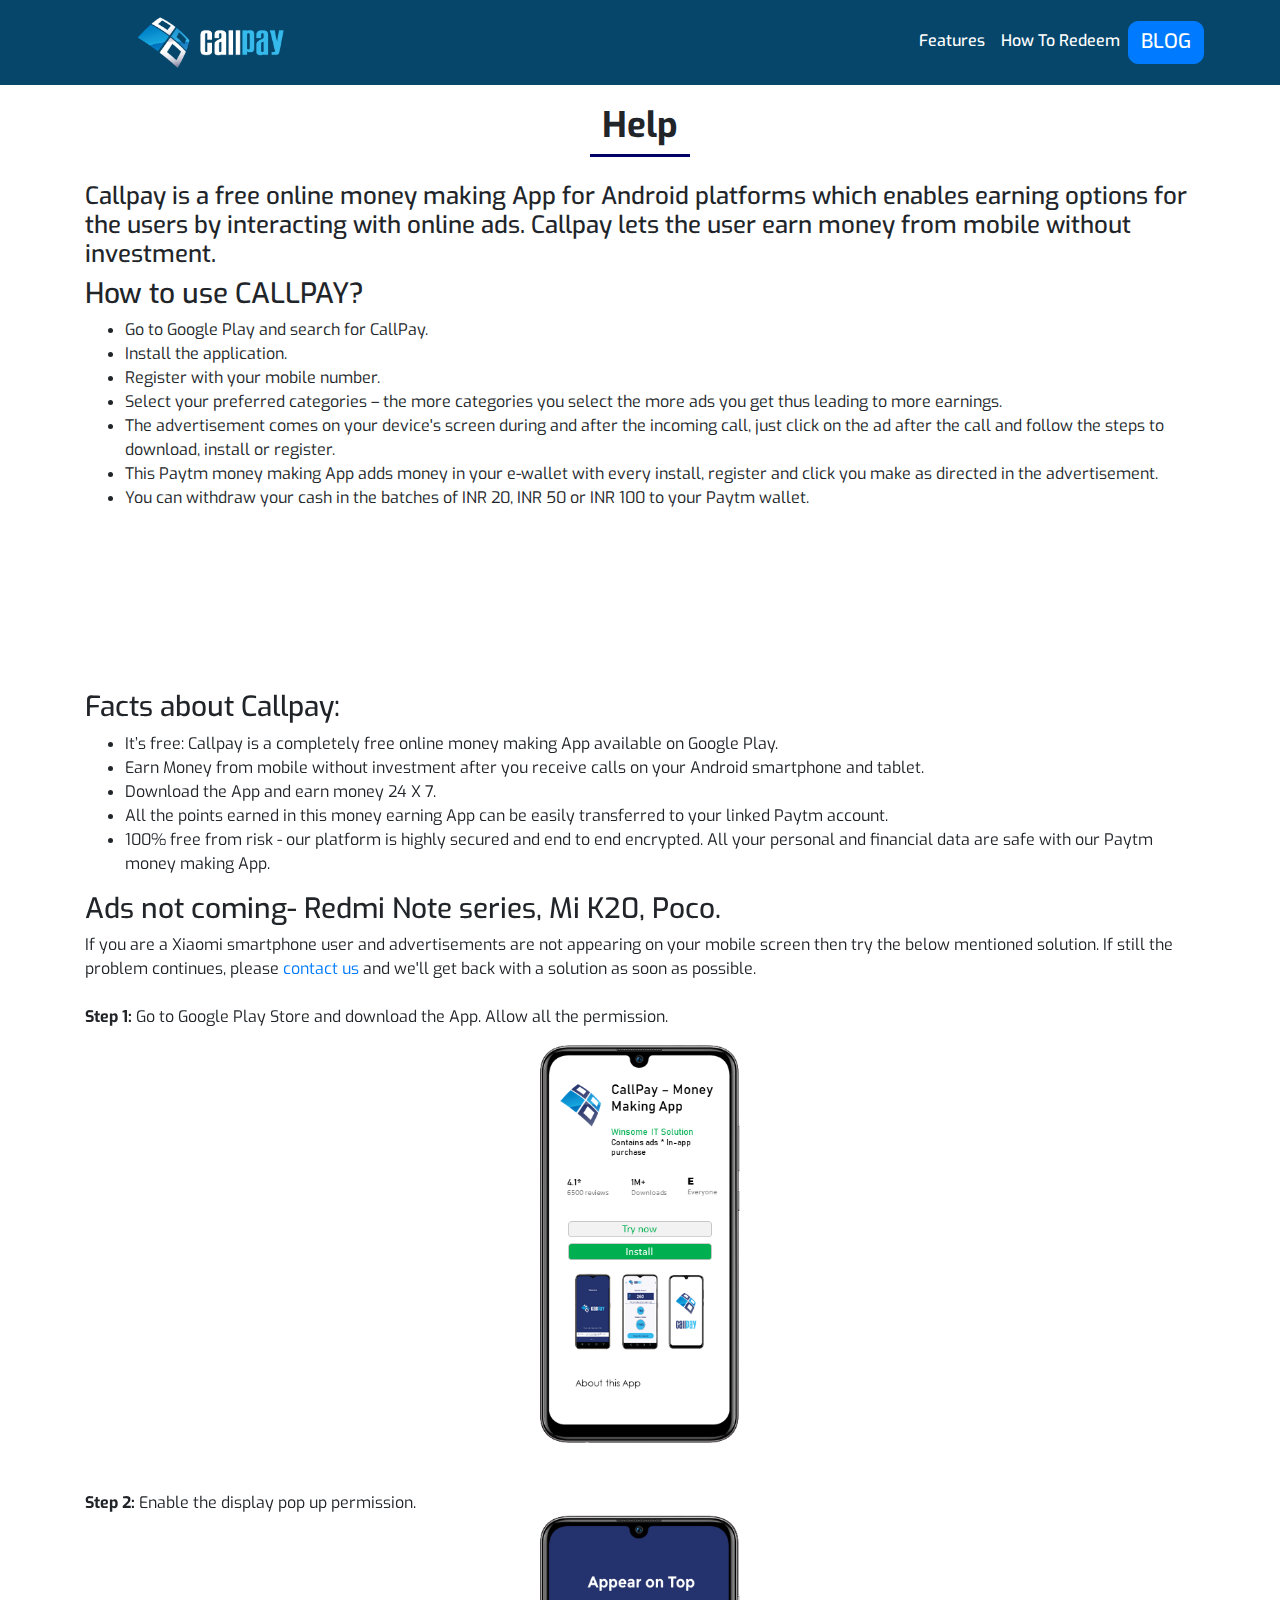
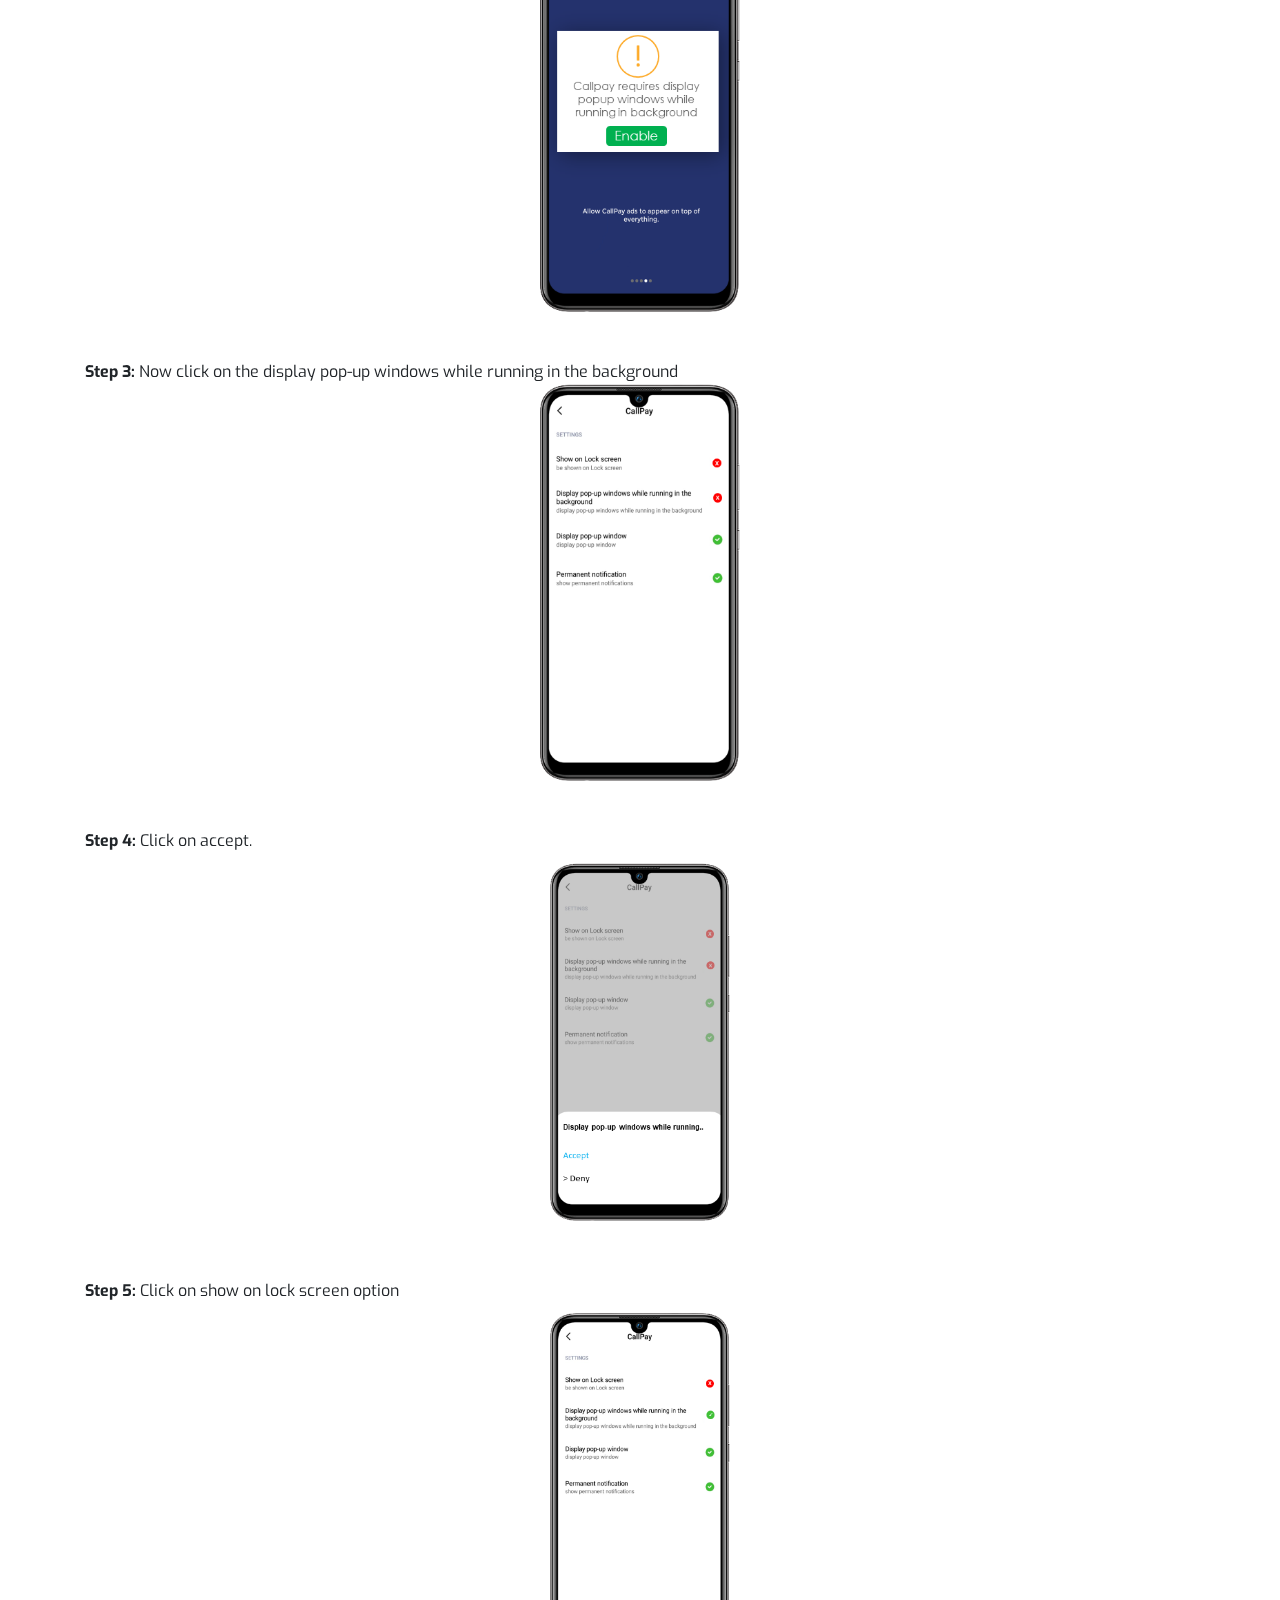
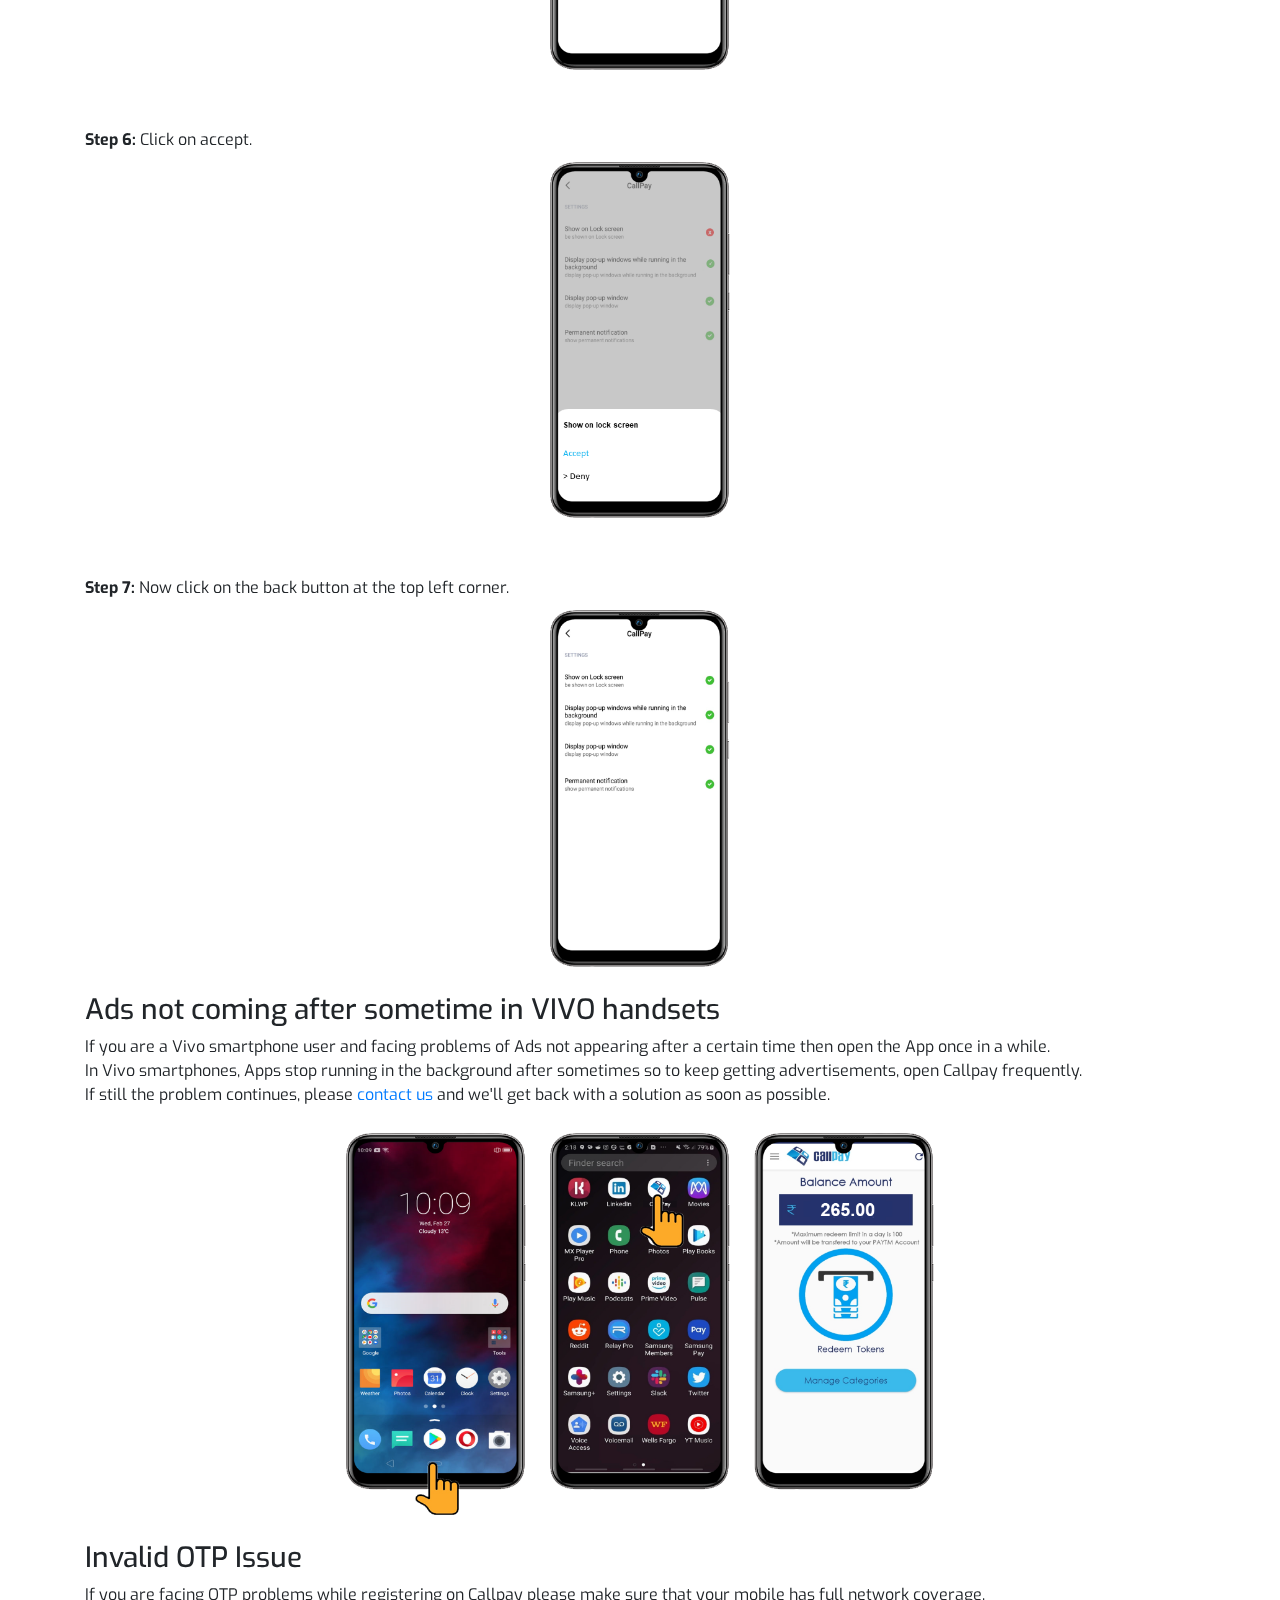
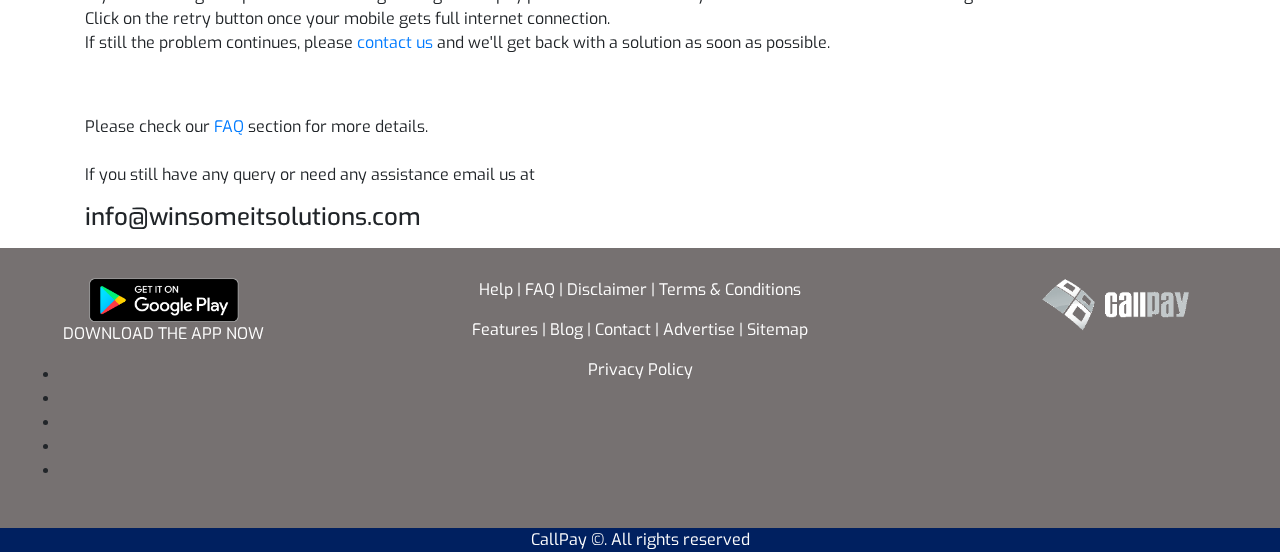
<file: help.html>
<html lang="en">
  <head>
    <meta charset="UTF-8" />
    <meta name="viewport" content="width=device-width, initial-scale=1.0" />
    <meta http-equiv="X-UA-Compatible" content="ie=edge" />
    <meta http-equiv="Cache-Control" content="no-cache" />
    <meta http-equiv="Pragma" content="no-cache" />
    <meta http-equiv="Expires" content="0" />
    <link rel="canonical" href="https://www.callpayindia.com/" />
     <meta
      name="keywords"
      content="Online Money Making Apps, Earn Paytm Cash By Watching Ads, Top 10 Money Earning Apps, Earn Money From Mobile Without Investment, Download App And Earn Money, Make Money From My Phone For Free, Online Earning Apps For Students, Paytm Money Making Apps, Watch Ads And Earn Paytm Cash, Money Earning Apps "
    />
    <meta
      name="description"
      content="Callpay is an easy online money making App that not only rewards you cash but gets you amazing local deals. This money earning App is available on Google Play."
    />
    <meta name="author" content="Winsome IT Solutions India Pvt. Ltd" />
    <title>Online money making App Callpay Help | Money earning App</title>
    <meta name="p:domain_verify" content="525642ee4f04928a9b2d985df5b63c0a" />
    <!-- Google Tag Manager -->
    <script>
      (function(w, d, s, l, i) {
        w[l] = w[l] || [];
        w[l].push({ "gtm.start": new Date().getTime(), event: "gtm.js" });
        var f = d.getElementsByTagName(s)[0],
          j = d.createElement(s),
          dl = l != "dataLayer" ? "&l=" + l : "";
        j.async = true;
        j.src = "https://www.googletagmanager.com/gtm.js?id=" + i + dl;
        f.parentNode.insertBefore(j, f);
      })(window, document, "script", "dataLayer", "GTM-55B8WZ7");
    </script>
    <!-- End Google Tag Manager -->
    <title>Callpay | Online money making Apps | Money earning App</title>
    <link rel="shortcut icon" href="images/CallPay_AppIcon-11.png" />
     <!-- Favicon -->
     <link
     rel="apple-touch-icon"
     sizes="57x57"
     href="/images/favicon/apple-icon-57x57.png"
   />
   <link
     rel="apple-touch-icon"
     sizes="60x60"
     href="/images/favicon/apple-icon-60x60.png"
   />
   <link
     rel="apple-touch-icon"
     sizes="72x72"
     href="/images/favicon/apple-icon-72x72.png"
   />
   <link
     rel="apple-touch-icon"
     sizes="76x76"
     href="/images/favicon/apple-icon-76x76.png"
   />
   <link
     rel="apple-touch-icon"
     sizes="114x114"
     href="/images/favicon/apple-icon-114x114.png"
   />
   <link
     rel="apple-touch-icon"
     sizes="120x120"
     href="/images/favicon/apple-icon-120x120.png"
   />
   <link
     rel="apple-touch-icon"
     sizes="144x144"
     href="/images/favicon/apple-icon-144x144.png"
   />
   <link
     rel="apple-touch-icon"
     sizes="152x152"
     href="/images/favicon/apple-icon-152x152.png"
   />
   <link
     rel="apple-touch-icon"
     sizes="180x180"
     href="/images/favicon/apple-icon-180x180.png"
   />
   <link
     rel="icon"
     type="image/png"
     sizes="192x192"
     href="/images/favicon/android-icon-192x192.png"
   />
   <link
     rel="icon"
     type="image/png"
     sizes="32x32"
     href="/images/favicon/favicon-32x32.png"
   />
   <link
     rel="icon"
     type="image/png"
     sizes="96x96"
     href="/images/favicon/favicon-96x96.png"
   />
   <link
     rel="icon"
     type="image/png"
     sizes="16x16"
     href="/images/favicon/favicon-16x16.png"
   />
   <link rel="manifest" href="/images/favicon/manifest.json" />
   <meta name="msapplication-TileColor" content="#05466a" />
   <meta
     name="msapplication-TileImage"
     content="/images/favicon/ms-icon-144x144.png"
   />
    <!-- External CSS -->
    <link rel="stylesheet" type="text/css" href="css/bootstrap.min.css" />
    <link rel="stylesheet" type="text/css" href="css/theme.css" />
    <!-- External JS -->
    <script src="js/jquery-3.4.1.min.js"></script>
    <script src="js/popper.min.js"></script>
    <script src="js/bootstrap.min.js"></script>
    <meta name="theme-color" content="#05466a" />
    <!-- Bypassing Links-->
<link rel="dns-prefetch" href="https://googleads.g.doubleclick.net/pagead/id">
<link rel="dns-prefetch" href="https://googleads.g.doubleclick.net/pagead/id?slf_rd=1">
<link rel="dns-prefetch"href="https://googleads.g.doubleclick.net/pagead/id">
<link rel="dns-prefetch" href="https://www.youtube.com/yts/jsbin/www-embed-player-vfl5v9Zpr/www-embed-player.js">
<link rel="dns-prefetch" href="https://www.youtube.com/yts/jsbin/www-embed-player-vfl5v9Zpr/www-embed-player.js">
<link rel="dns-prefetch" href="https://www.google-analytics.com/analytics.js">
<link rel="dns-prefetch" href="https://www.googletagmanager.com/gtm.js?id=GTM-55B8WZ7">
<link rel="dns-prefetch" href="https://connect.facebook.net/signals/config/795375914237721?v=2.9.15&r=stable">
<link rel="dns-prefetch" href="https://connect.facebook.net/en_US/fbevents.js">
<link rel="dns-prefetch" href="https://www.googletagmanager.com/gtm.js?id=GTM-55B8WZ7">
<link rel="dns-prefetch" href="https://www.googletagmanager.com/gtag/js?id=G-X7Q34K4LME&l=dataLayer&cx=c">
<link rel="dns-prefetch" href="https://i.ytimg.com/vi/ZeisRF1vMyw/hqdefault.jpg">
<link rel="dns-prefetch" href="https://connect.facebook.net/signals/config/795375914237721?v=2.9.15&r=stable">
<link rel="dns-prefetch" href="https://px.ads.linkedin.com/collect?v=2&fmt=js&pid=504693837&url=http%3A%2F%2Fcallpay.wisipl.org%2F&time=1583988526550&cookiesTest=true&liSync=true">
<!--End of Bypassing Links-->
  </head>
  <body>
    <!-- Google Tag Manager (noscript) -->
    <noscript
      ><iframe
        src="https://www.googletagmanager.com/ns.html?id=GTM-55B8WZ7"
        height="0"
        width="0"
        style="display:none;visibility:hidden"
      ></iframe
    ></noscript>
    <!-- End Google Tag Manager (noscript) -->
    <div class="callpay-inner">
      <header>
        <nav
          class="navbar navbar-expand-lg navbar-light top-navbar"
          data-toggle="sticky-onscroll"
          id="sticky-wrap"
        >
          <div class="container-fluid header-callpay">
            <a class="navbar-brand" href="index.html"
              ><img src="images/CallPay_Logo_-10.png" width="150"
            /></a>
            <button
              class="navbar-toggler"
              type="button"
              data-toggle="collapse"
              data-target="#navbarSupportedContent"
              aria-controls="navbarSupportedContent"
              aria-expanded="false"
              aria-label="Toggle navigation"
            >
              <span class="navbar-toggler-icon"></span>
            </button>

            <div
              class="collapse navbar-collapse justify-content-end"
              id="navbarSupportedContent"
            >
              <ul class="navbar-nav pull-right">
                <li class="nav-item">
                  <a class="nav-link" href="features.html">Features</a>
                </li>
                <li class="nav-item">
                  <a class="nav-link" href="index.html#redeem"
                    >How To Redeem</a
                  >
                </li>
                <li class="nav-item">
                  <a
                    class="btn btn-primary"
                    style="padding-top: 5px; font-size: 20px; font-weight: 500; border-radius: 10px;"
                    href="/blog"
                    >BLOG</a
                  >
                </li>
              </ul>
            </div>
          </div>
        </nav>
      </header>
    <div class="container">
      <h1 class="inner-pages-header" style="margin-bottom: 25px">Help</h1>
      <h4>
        Callpay is a free online money making App for Android platforms which
        enables earning options for the users by interacting with online ads.
        Callpay lets the user earn money from mobile without investment.
      </h4>
      <h3>How to use CALLPAY?</h3>
            <ul>
              <li>
                Go to Google Play and search for CallPay.
      
              </li>
              <li>
                Install the application.
              </li>
              <li>
                Register with your mobile number.
      
              </li>
              <li>
                Select your preferred categories – the more categories you select the more ads you get thus leading to more earnings.
      
              </li>
              <li>
                The advertisement comes on your device's screen during and after the incoming call, just click on the ad after the call and follow the steps to download, install or register.
      
              </li>
              <li>
                This Paytm money making App adds money in your e-wallet with every install, register and click you make as directed in the advertisement.
      
              </li>
              <li>
                You can withdraw your cash in the batches of INR 20, INR 50 or INR 100 to your Paytm wallet.
      
              </li>
            </ul>
            <div style="text-align: center; margin-top: 20px;"> <iframe width="300" height="160" src="https://www.youtube.com/embed/ZeisRF1vMyw" frameborder="0" allow="accelerometer; autoplay; encrypted-media; gyroscope; picture-in-picture" allowfullscreen></iframe></div>
            <h3>Facts about Callpay:</h3>
            <ul>
              <li>
                It’s free: Callpay is a completely free online money making App available on Google Play.
      
              </li>
              <li>
                Earn Money from mobile without investment after you receive calls on your Android smartphone and tablet.
      
              </li>
              <li>
                Download the App and earn money 24 X 7.
              </li>
              <li>
                All the points earned in this money earning App can be easily transferred to your linked Paytm account.
      
              </li>
              <li>
                100% free from risk - our platform is highly secured and end to end encrypted. All your personal and financial data are safe with our Paytm money making App.
      
              </li>
            </ul>
            <h3>Ads not coming- Redmi Note series, Mi K20, Poco.</h3>
    <p>If you are a Xiaomi smartphone user and advertisements are not appearing on your mobile screen then try the below mentioned solution. If still the problem continues, please <a href="/contact.html">contact us</a> and we'll get back with a solution as soon as possible.

      <br /><br /><b>Step 1:</b> Go to Google Play Store and download the App. Allow all the permission.
       <br /> <div style="text-align: center;"><img src="images/Slide1.png" width="200" alt="" /> </div>    
       <br /><br /><b>Step 2:</b> Enable the display pop up permission.
       <br /> <div style="text-align: center;"><img src="images/Slide2.png" width="200" alt="" /> </div>
       <br /><br /><b>Step 3:</b> Now click on the display pop-up windows while running in the background
       <br /> <div style="text-align: center;"><img src="images/Slide3.png" width="200" alt="" /> </div>
       <br /><br /><b>Step 4:</b> Click on accept.
       <br /> <div style="text-align: center;"><img src="images/Slide4.png" width="200" alt="" style="padding: 10px;" /></div>
       <br /><br /><b>Step 5:</b> Click on show on lock screen option
       <br />  <div style="text-align: center;"> <img src="images/Slide8.png" width="200" alt="" style="padding: 10px;" /> </div>
       <br /><br /><b>Step 6:</b> Click on accept.
       <br /> <div style="text-align: center;"><img src="images/Slide9.png" width="200" alt="" style="padding: 10px;" /> </div>
       <br /><br /><b>Step 7:</b> Now click on the back button at the top left corner.    
       <br /> <div style="text-align: center;"><img src="images/Slide10.png" width="200" alt="" style="padding: 10px;" /></div>  
    </p>
    <h3>Ads not coming after sometime in VIVO handsets</h3>
    <p>If you are a Vivo smartphone user and facing problems of Ads not appearing after a certain time then open the App once in a while. 


      <br />  In Vivo smartphones, Apps stop running in the background after sometimes so to keep getting advertisements, open Callpay frequently.
      
      
      <br />  If still the problem continues, please <a href="/contact.html">contact us</a> and we'll get back with a solution as soon as possible.

      <div style="text-align: center;">
        <img src="images/Slide5.png" width="200" alt="" style="padding: 10px;" />
        <img src="images/Slide6.png" width="200" alt="" style="padding: 10px;" />
        <img src="images/Slide7.png" width="200" alt="" style="padding: 10px;" />
      </div>
      </p>
      <h3>Invalid OTP Issue</h3>
      <p>If you are facing OTP problems while registering on Callpay please make sure that your mobile has full network coverage.


        <br /> Click on the retry button once your mobile gets full internet connection.
        
        
        <br /> If still the problem continues, please <a href="/contact.html">contact us</a> and we'll get back with a solution as soon as possible.</p>
    <p style="margin-top: 60px;">Please check our<a href="/faq.html"> FAQ</a> section for more details. <br /> <br/>
      If you still have any query or need any assistance email us at <h4>info@winsomeitsolutions.com</h4>

    </p>
    </div>

        <footer class="footer-callpay">
        <div class="container-fluid">
          <div class="row">
            <div
              class="col-lg-3 col-md-3 col-sm-12 col-12"
              style="text-align: center;"
            >
              <a
                href="https://play.google.com/store/apps/details?id=in.app.ai.callpay"
                ><img src="images/google-play.png" width="150"
              /></a>
              <p class="footer-text-1 text-white">
                <a
                  class="text-white"
                  href="https://play.google.com/store/apps/details?id=in.app.ai.callpay"
                  >DOWNLOAD THE APP NOW</a
                >
              </p>
              <ul class="social-icons">
                <li>
                  <a
                    href="https://www.facebook.com/callpay.in/"
                    class="social-icon"
                  >
                    <i class="fa fa-facebook"></i
                  ></a>
                </li>
                <li>
                  <a href="https://twitter.com/callpayi" class="social-icon">
                    <i class="fa fa-twitter"></i
                  ></a>
                </li>
                <li>
                  <a
                    href="https://www.instagram.com/callpayindia/"
                    class="social-icon"
                  >
                    <i class="fa fa-instagram"></i
                  ></a>
                </li>
                <li>
                  <a
                    href="https://www.youtube.com/channel/UCeYhrwfyTClu-w6RUAYIlSQ"
                    class="social-icon"
                  >
                    <i class="fa fa-youtube"></i
                  ></a>
                </li>
                <li>
                  <a
                    href="https://www.linkedin.com/company/callpayindia"
                    class="social-icon"
                  >
                    <i class="fa fa-linkedin"></i
                  ></a>
                </li>
              </ul>
            </div>
            <div
              class="col-lg-6 col-md-6 col-sm-12 col-12"
              style="text-align: center;"
            >
              <p class="footer-text-1 text-white">
                <a class="text-white" href="/help.html">Help</a> |
                <a class="text-white" href="/faq.html">FAQ</a> |
                <a class="text-white" href="/disclaimer.html">Disclaimer</a> |
                <a class="text-white" href="/terms.html">Terms & Conditions</a>
              </p>
              <p class="footer-text-1 text-white">
                <a class="text-white" href="/features.html">Features</a> |
                <a class="text-white" href="/blog">Blog</a> |
                <a class="text-white" href="/contact.html">Contact</a> |
                <a class="text-white" href="/advertising.html">Advertise</a> |
                <a class="text-white" href="/sitemap.xml">Sitemap</a>
              </p>
              <p class="footer-text-1 text-white">
                <a class="text-white" href="/privacy-policy.html"
                  >Privacy Policy</a
                >
              </p>
            </div>
            <div
              class="col-lg-3 col-md-3 col-sm-12 col-12"
              style="text-align: center;"
            >
              <img src="images/footer-logo.png" width="150" />
            </div>
          </div>
        </div>
      </footer>
      <div class="footer-2">
        <p class="footer-2-text1 text-white">CallPay ©. All rights reserved</p>
      </div>
    </div>
  </body>
  <script>
    jQuery(function() {
      createSticky(jQuery("#sticky-wrap"));
    });

    function createSticky(sticky) {
      if (typeof sticky != "undefined") {
        var pos = sticky.offset().top,
          win = jQuery(window);

        win.on("scroll", function() {
          if (win.scrollTop() > pos) {
            sticky.addClass("stickyhead");
          } else {
            sticky.removeClass("stickyhead");
          }
        });
      }
    }
  </script>
      <!-- Facebook Pixel Code -->
    <script>
      !(function(f, b, e, v, n, t, s) {
        if (f.fbq) return;
        n = f.fbq = function() {
          n.callMethod
            ? n.callMethod.apply(n, arguments)
            : n.queue.push(arguments);
        };
        if (!f._fbq) f._fbq = n;
        n.push = n;
        n.loaded = !0;
        n.version = "2.0";
        n.queue = [];
        t = b.createElement(e);
        t.async = !0;
        t.src = v;
        s = b.getElementsByTagName(e)[0];
        s.parentNode.insertBefore(t, s);
      })(
        window,
        document,
        "script",
        "https://connect.facebook.net/en_US/fbevents.js"
      );
      fbq("init", "795375914237721");
      fbq("track", "PageView");
    </script>
    <noscript
      ><img
        height="1"
        width="1"
        style="display:none"
        src="https://www.facebook.com/tr?id=795375914237721&ev=PageView&noscript=1"
    /></noscript>
    <!-- End Facebook Pixel Code -->
</html>
</file>
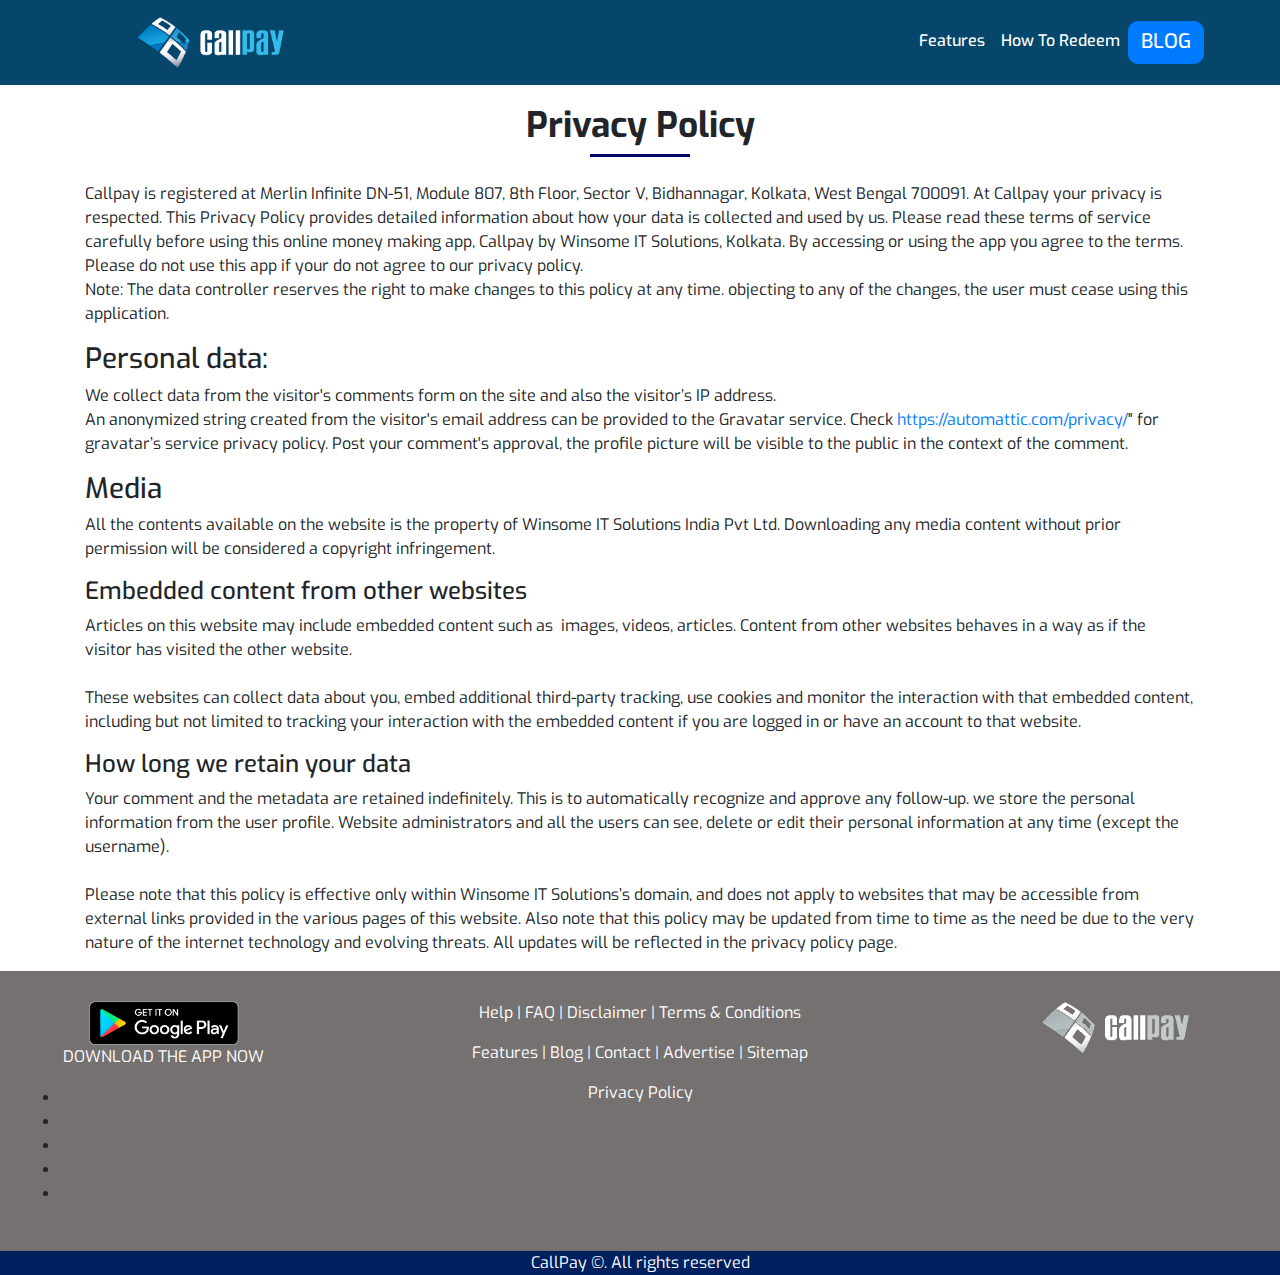
<file: privacy-policy.html>
<html lang="en">
  <head>
    <meta charset="UTF-8" />
    <meta name="viewport" content="width=device-width, initial-scale=1.0" />
    <meta http-equiv="X-UA-Compatible" content="ie=edge" />
    <link rel="canonical" href="https://www.callpayindia.com/" />
    <meta
      name="keywords"
      content="Online Money Making Apps, Earn Paytm Cash By Watching Ads, Top 10 Money Earning Apps, Earn Money From Mobile Without Investment, Download App And Earn Money, Make Money From My Phone For Free, Online Earning Apps For Students, Paytm Money Making Apps, Watch Ads And Earn Paytm Cash, Money Earning Apps "
    />
    <meta
      name="description"
      content="Online money making App Callpay cares about the data shared by its users. Here is a detailed description of how your data is used by us.
      "
    />
    <meta name="author" content="Winsome IT Solutions India Pvt. Ltd" />
    <title>Callpay Privacy Policy| Online money making App</title>
    <meta name="p:domain_verify" content="525642ee4f04928a9b2d985df5b63c0a" />
    <!-- Google Tag Manager -->
    <script>
      (function(w, d, s, l, i) {
        w[l] = w[l] || [];
        w[l].push({ "gtm.start": new Date().getTime(), event: "gtm.js" });
        var f = d.getElementsByTagName(s)[0],
          j = d.createElement(s),
          dl = l != "dataLayer" ? "&l=" + l : "";
        j.async = true;
        j.src = "https://www.googletagmanager.com/gtm.js?id=" + i + dl;
        f.parentNode.insertBefore(j, f);
      })(window, document, "script", "dataLayer", "GTM-55B8WZ7");
    </script>
    <!-- End Google Tag Manager -->
    <title>Callpay | Online money making Apps | Money earning App</title>
    <link rel="shortcut icon" href="images/CallPay_AppIcon-11.png" />
    <!-- Favicon -->
    <link
      rel="apple-touch-icon"
      sizes="57x57"
      href="/images/favicon/apple-icon-57x57.png"
    />
    <link
      rel="apple-touch-icon"
      sizes="60x60"
      href="/images/favicon/apple-icon-60x60.png"
    />
    <link
      rel="apple-touch-icon"
      sizes="72x72"
      href="/images/favicon/apple-icon-72x72.png"
    />
    <link
      rel="apple-touch-icon"
      sizes="76x76"
      href="/images/favicon/apple-icon-76x76.png"
    />
    <link
      rel="apple-touch-icon"
      sizes="114x114"
      href="/images/favicon/apple-icon-114x114.png"
    />
    <link
      rel="apple-touch-icon"
      sizes="120x120"
      href="/images/favicon/apple-icon-120x120.png"
    />
    <link
      rel="apple-touch-icon"
      sizes="144x144"
      href="/images/favicon/apple-icon-144x144.png"
    />
    <link
      rel="apple-touch-icon"
      sizes="152x152"
      href="/images/favicon/apple-icon-152x152.png"
    />
    <link
      rel="apple-touch-icon"
      sizes="180x180"
      href="/images/favicon/apple-icon-180x180.png"
    />
    <link
      rel="icon"
      type="image/png"
      sizes="192x192"
      href="/images/favicon/android-icon-192x192.png"
    />
    <link
      rel="icon"
      type="image/png"
      sizes="32x32"
      href="/images/favicon/favicon-32x32.png"
    />
    <link
      rel="icon"
      type="image/png"
      sizes="96x96"
      href="/images/favicon/favicon-96x96.png"
    />
    <link
      rel="icon"
      type="image/png"
      sizes="16x16"
      href="/images/favicon/favicon-16x16.png"
    />
    <link rel="manifest" href="/images/favicon/manifest.json" />
    <meta name="msapplication-TileColor" content="#05466a" />
    <meta
      name="msapplication-TileImage"
      content="/images/favicon/ms-icon-144x144.png"
    />
    <!-- External CSS -->
    <link rel="stylesheet" type="text/css" href="css/bootstrap.min.css" />
    <link rel="stylesheet" type="text/css" href="css/theme.css" />
    <!-- External JS -->
    <script src="js/jquery-3.4.1.min.js"></script>
    <script src="js/popper.min.js"></script>
    <script src="js/bootstrap.min.js"></script>
    <meta name="theme-color" content="#05466a" />
    <!-- Bypassing Links-->
    <link
      rel="dns-prefetch"
      href="https://googleads.g.doubleclick.net/pagead/id"
    />
    <link
      rel="dns-prefetch"
      href="https://googleads.g.doubleclick.net/pagead/id?slf_rd=1"
    />
    <link
      rel="dns-prefetch"
      href="https://googleads.g.doubleclick.net/pagead/id"
    />
    <link
      rel="dns-prefetch"
      href="https://www.youtube.com/yts/jsbin/www-embed-player-vfl5v9Zpr/www-embed-player.js"
    />
    <link
      rel="dns-prefetch"
      href="https://www.youtube.com/yts/jsbin/www-embed-player-vfl5v9Zpr/www-embed-player.js"
    />
    <link
      rel="dns-prefetch"
      href="https://www.google-analytics.com/analytics.js"
    />
    <link
      rel="dns-prefetch"
      href="https://www.googletagmanager.com/gtm.js?id=GTM-55B8WZ7"
    />
    <link
      rel="dns-prefetch"
      href="https://connect.facebook.net/signals/config/795375914237721?v=2.9.15&r=stable"
    />
    <link
      rel="dns-prefetch"
      href="https://connect.facebook.net/en_US/fbevents.js"
    />
    <link
      rel="dns-prefetch"
      href="https://www.googletagmanager.com/gtm.js?id=GTM-55B8WZ7"
    />
    <link
      rel="dns-prefetch"
      href="https://www.googletagmanager.com/gtag/js?id=G-X7Q34K4LME&l=dataLayer&cx=c"
    />
    <link
      rel="dns-prefetch"
      href="https://i.ytimg.com/vi/ZeisRF1vMyw/hqdefault.jpg"
    />
    <link
      rel="dns-prefetch"
      href="https://connect.facebook.net/signals/config/795375914237721?v=2.9.15&r=stable"
    />
    <link
      rel="dns-prefetch"
      href="https://px.ads.linkedin.com/collect?v=2&fmt=js&pid=504693837&url=http%3A%2F%2Fcallpay.wisipl.org%2F&time=1583988526550&cookiesTest=true&liSync=true"
    />
    <!--End of Bypassing Links-->
  </head>
  <body>
    <!-- Google Tag Manager (noscript) -->
    <noscript
      ><iframe
        src="https://www.googletagmanager.com/ns.html?id=GTM-55B8WZ7"
        height="0"
        width="0"
        style="display:none;visibility:hidden"
      ></iframe
    ></noscript>
    <!-- End Google Tag Manager (noscript) -->
    <div class="callpay-inner">
      <header>
        <nav
          class="navbar navbar-expand-lg navbar-light top-navbar"
          data-toggle="sticky-onscroll"
          id="sticky-wrap"
        >
          <div class="container-fluid header-callpay">
            <a class="navbar-brand" href="index.html"
              ><img src="images/CallPay_Logo_-10.png" width="150"
            /></a>
            <button
              class="navbar-toggler"
              type="button"
              data-toggle="collapse"
              data-target="#navbarSupportedContent"
              aria-controls="navbarSupportedContent"
              aria-expanded="false"
              aria-label="Toggle navigation"
            >
              <span class="navbar-toggler-icon"></span>
            </button>

            <div
              class="collapse navbar-collapse justify-content-end"
              id="navbarSupportedContent"
            >
              <ul class="navbar-nav pull-right">
                <li class="nav-item">
                  <a class="nav-link" href="features.html">Features</a>
                </li>
                <li class="nav-item">
                  <a class="nav-link" href="index.html#redeem">How To Redeem</a>
                </li>
                <li class="nav-item">
                  <a
                    class="btn btn-primary"
                    style="padding-top: 5px; font-size: 20px; font-weight: 500; border-radius: 10px;"
                    href="/blog"
                    >BLOG</a
                  >
                </li>
              </ul>
            </div>
          </div>
        </nav>
      </header>

      <div class="container">
        <h1 class="inner-pages-header" style="margin-bottom: 25px">
          Privacy Policy
        </h1>
        <p>
          Callpay is registered at Merlin Infinite DN-51, Module 807, 8th Floor,
          Sector V, Bidhannagar, Kolkata, West Bengal 700091. At Callpay your
          privacy is respected. This Privacy Policy provides detailed
          information about how your data is collected and used by us. Please
          read these terms of service carefully before using this online money
          making app, Callpay by Winsome IT Solutions, Kolkata. By accessing or
          using the app you agree to the terms. Please do not use this app if
          your do not agree to our privacy policy.<br />
          Note: The data controller reserves the right to make changes to this
          policy at any time. objecting to any of the changes, the user must
          cease using this application.
        </p>
        <h3>Personal data:</h3>
        <p>
          We collect data from the visitor's comments form on the site and also
          the visitor’s IP address. <br />

          An anonymized string created from the visitor's email address can be
          provided to the Gravatar service. Check
          <a href="https://automattic.com/privacy/"
            >https://automattic.com/privacy/</a
          >" for gravatar’s service privacy policy. Post your comment's
          approval, the profile picture will be visible to the public in the
          context of the comment.
        </p>
        <h3>
          Media
        </h3>
        <p>
          All the contents available on the website is the property of Winsome
          IT Solutions India Pvt Ltd. Downloading any media content without
          prior permission will be considered a copyright infringement.
        </p>
        <h4>
          Embedded content from other websites
        </h4>
        <p>
          Articles on this website may include embedded content such as  images,
          videos, articles. Content from other websites behaves in a way as if
          the visitor has visited the other website.

          <br /><br />
          These websites can collect data about you, embed additional
          third-party tracking, use cookies and monitor the interaction with
          that embedded content, including but not limited to tracking your
          interaction with the embedded content if you are logged in or have an
          account to that website.
        </p>
        <h4>How long we retain your data</h4>
        <p>
          Your comment and the metadata are retained indefinitely. This is to
          automatically recognize and approve any follow-up. we store the
          personal information from the user profile. Website administrators and
          all the users can see, delete or edit their personal information at
          any time (except the username).

          <br /><br />
          Please note that this policy is effective only within Winsome IT
          Solutions’s domain, and does not apply to websites that may be
          accessible from external links provided in the various pages of this
          website. Also note that this policy may be updated from time to time
          as the need be due to the very nature of the internet technology and
          evolving threats. All updates will be reflected in the privacy policy
          page.
        </p>
      </div>

      <footer class="footer-callpay">
        <div class="container-fluid">
          <div class="row">
            <div
              class="col-lg-3 col-md-3 col-sm-12 col-12"
              style="text-align: center;"
            >
              <a
                href="https://play.google.com/store/apps/details?id=in.app.ai.callpay"
                ><img src="images/google-play.png" width="150"
              /></a>
              <p class="footer-text-1 text-white">
                <a
                  class="text-white"
                  href="https://play.google.com/store/apps/details?id=in.app.ai.callpay"
                  >DOWNLOAD THE APP NOW</a
                >
              </p>
              <ul class="social-icons">
                <li>
                  <a
                    href="https://www.facebook.com/callpay.in/"
                    class="social-icon"
                  >
                    <i class="fa fa-facebook"></i
                  ></a>
                </li>
                <li>
                  <a href="https://twitter.com/callpayi" class="social-icon">
                    <i class="fa fa-twitter"></i
                  ></a>
                </li>
                <li>
                  <a
                    href="https://www.instagram.com/callpayindia/"
                    class="social-icon"
                  >
                    <i class="fa fa-instagram"></i
                  ></a>
                </li>
                <li>
                  <a
                    href="https://www.youtube.com/channel/UCeYhrwfyTClu-w6RUAYIlSQ"
                    class="social-icon"
                  >
                    <i class="fa fa-youtube"></i
                  ></a>
                </li>
                <li>
                  <a
                    href="https://www.linkedin.com/company/callpayindia"
                    class="social-icon"
                  >
                    <i class="fa fa-linkedin"></i
                  ></a>
                </li>
              </ul>
            </div>
            <div
              class="col-lg-6 col-md-6 col-sm-12 col-12"
              style="text-align: center;"
            >
              <p class="footer-text-1 text-white">
                <a class="text-white" href="/help.html">Help</a> |
                <a class="text-white" href="/faq.html">FAQ</a> |
                <a class="text-white" href="/disclaimer.html">Disclaimer</a> |
                <a class="text-white" href="/terms.html">Terms & Conditions</a>
              </p>
              <p class="footer-text-1 text-white">
                <a class="text-white" href="/features.html">Features</a> |
                <a class="text-white" href="/blog">Blog</a> |
                <a class="text-white" href="/contact.html">Contact</a> |
                <a class="text-white" href="/advertising.html">Advertise</a> |
                <a class="text-white" href="/sitemap.xml">Sitemap</a>
              </p>
              <p class="footer-text-1 text-white">
                <a class="text-white" href="/privacy-policy.html"
                  >Privacy Policy</a
                >
              </p>
            </div>
            <div
              class="col-lg-3 col-md-3 col-sm-12 col-12"
              style="text-align: center;"
            >
              <img src="images/footer-logo.png" width="150" />
            </div>
          </div>
        </div>
      </footer>
      <div class="footer-2">
        <p class="footer-2-text1 text-white">CallPay ©. All rights reserved</p>
      </div>
    </div>
  </body>
  <script>
    jQuery(function() {
      createSticky(jQuery("#sticky-wrap"));
    });

    function createSticky(sticky) {
      if (typeof sticky != "undefined") {
        var pos = sticky.offset().top,
          win = jQuery(window);

        win.on("scroll", function() {
          if (win.scrollTop() > pos) {
            sticky.addClass("stickyhead");
          } else {
            sticky.removeClass("stickyhead");
          }
        });
      }
    }
  </script>
  <!-- Facebook Pixel Code -->
  <script>
    !(function(f, b, e, v, n, t, s) {
      if (f.fbq) return;
      n = f.fbq = function() {
        n.callMethod
          ? n.callMethod.apply(n, arguments)
          : n.queue.push(arguments);
      };
      if (!f._fbq) f._fbq = n;
      n.push = n;
      n.loaded = !0;
      n.version = "2.0";
      n.queue = [];
      t = b.createElement(e);
      t.async = !0;
      t.src = v;
      s = b.getElementsByTagName(e)[0];
      s.parentNode.insertBefore(t, s);
    })(
      window,
      document,
      "script",
      "https://connect.facebook.net/en_US/fbevents.js"
    );
    fbq("init", "795375914237721");
    fbq("track", "PageView");
  </script>
  <noscript
    ><img
      height="1"
      width="1"
      style="display:none"
      src="https://www.facebook.com/tr?id=795375914237721&ev=PageView&noscript=1"
  /></noscript>
  <!-- End Facebook Pixel Code -->
</html>
</file>
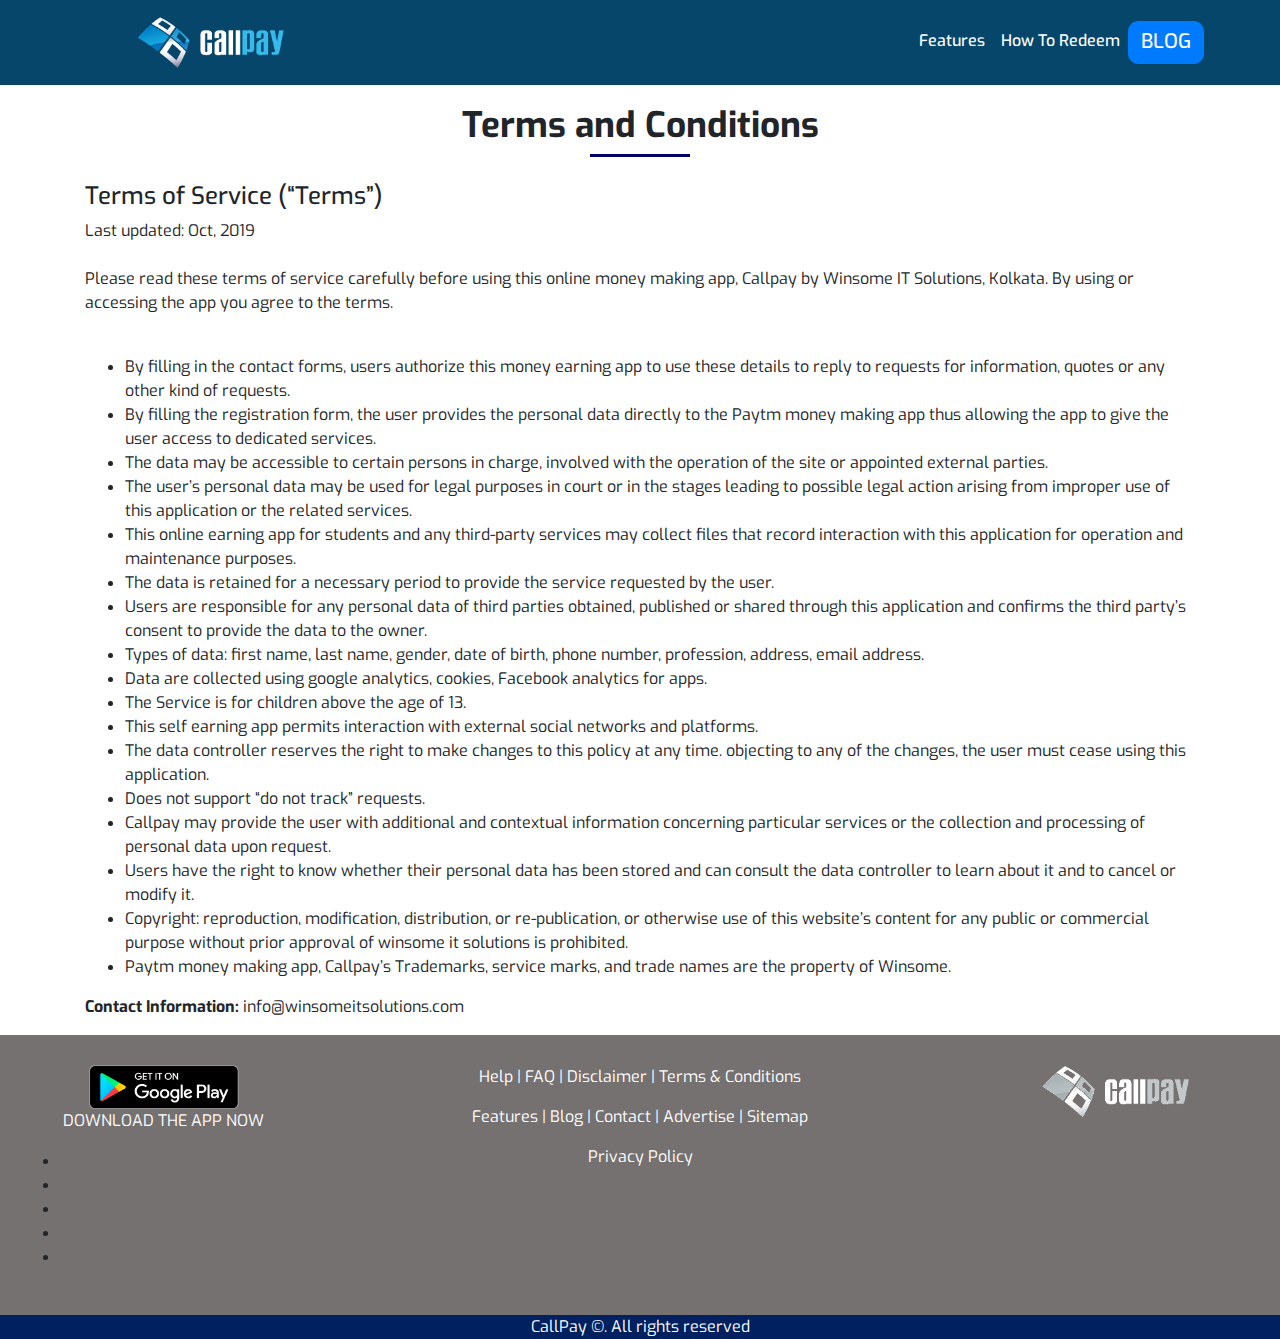
<file: terms.html>
<html lang="en">
  <head>
    <meta charset="UTF-8" />
    <meta name="viewport" content="width=device-width, initial-scale=1.0" />
    <meta http-equiv="X-UA-Compatible" content="ie=edge" />
    <meta http-equiv="Cache-Control" content="no-cache" />
    <meta http-equiv="Pragma" content="no-cache" />
    <meta http-equiv="Expires" content="0" />
    <link rel="canonical" href="https://www.callpayindia.com/" />
    <meta
      name="keywords"
      content="Online Money Making Apps, Earn Paytm Cash By Watching Ads, Top 10 Money Earning Apps, Earn Money From Mobile Without Investment, Download App And Earn Money, Make Money From My Phone For Free, Online Earning Apps For Students, Paytm Money Making Apps, Watch Ads And Earn Paytm Cash, Money Earning Apps "
    />
    <meta
      name="description"
      content="Online money making App Callpay projects some terms and conditions. Please read them carefully before using this money earning App."
    />
    <meta name="author" content="Winsome IT Solutions India Pvt. Ltd" />
    <title>
      Terms & Conditions | Online money making App | Money earning App
    </title>
    <meta name="p:domain_verify" content="525642ee4f04928a9b2d985df5b63c0a" />
    <!-- Google Tag Manager -->
    <script>
      (function(w, d, s, l, i) {
        w[l] = w[l] || [];
        w[l].push({ "gtm.start": new Date().getTime(), event: "gtm.js" });
        var f = d.getElementsByTagName(s)[0],
          j = d.createElement(s),
          dl = l != "dataLayer" ? "&l=" + l : "";
        j.async = true;
        j.src = "https://www.googletagmanager.com/gtm.js?id=" + i + dl;
        f.parentNode.insertBefore(j, f);
      })(window, document, "script", "dataLayer", "GTM-55B8WZ7");
    </script>
    <!-- End Google Tag Manager -->
    <title>Callpay | Online money making Apps | Money earning App</title>
    <link rel="shortcut icon" href="images/CallPay_AppIcon-11.png" />
    <!-- Favicon -->
    <link
      rel="apple-touch-icon"
      sizes="57x57"
      href="/images/favicon/apple-icon-57x57.png"
    />
    <link
      rel="apple-touch-icon"
      sizes="60x60"
      href="/images/favicon/apple-icon-60x60.png"
    />
    <link
      rel="apple-touch-icon"
      sizes="72x72"
      href="/images/favicon/apple-icon-72x72.png"
    />
    <link
      rel="apple-touch-icon"
      sizes="76x76"
      href="/images/favicon/apple-icon-76x76.png"
    />
    <link
      rel="apple-touch-icon"
      sizes="114x114"
      href="/images/favicon/apple-icon-114x114.png"
    />
    <link
      rel="apple-touch-icon"
      sizes="120x120"
      href="/images/favicon/apple-icon-120x120.png"
    />
    <link
      rel="apple-touch-icon"
      sizes="144x144"
      href="/images/favicon/apple-icon-144x144.png"
    />
    <link
      rel="apple-touch-icon"
      sizes="152x152"
      href="/images/favicon/apple-icon-152x152.png"
    />
    <link
      rel="apple-touch-icon"
      sizes="180x180"
      href="/images/favicon/apple-icon-180x180.png"
    />
    <link
      rel="icon"
      type="image/png"
      sizes="192x192"
      href="/images/favicon/android-icon-192x192.png"
    />
    <link
      rel="icon"
      type="image/png"
      sizes="32x32"
      href="/images/favicon/favicon-32x32.png"
    />
    <link
      rel="icon"
      type="image/png"
      sizes="96x96"
      href="/images/favicon/favicon-96x96.png"
    />
    <link
      rel="icon"
      type="image/png"
      sizes="16x16"
      href="/images/favicon/favicon-16x16.png"
    />
    <link rel="manifest" href="/images/favicon/manifest.json" />
    <meta name="msapplication-TileColor" content="#05466a" />
    <meta
      name="msapplication-TileImage"
      content="/images/favicon/ms-icon-144x144.png"
    />
    <!-- External CSS -->
    <link rel="stylesheet" type="text/css" href="css/bootstrap.min.css" />
    <link rel="stylesheet" type="text/css" href="css/theme.css" />
    <!-- External JS -->
    <script src="js/jquery-3.4.1.min.js"></script>
    <script src="js/popper.min.js"></script>
    <script src="js/bootstrap.min.js"></script>
    <meta name="theme-color" content="#05466a" />
    <!-- Bypassing Links-->
    <link
      rel="dns-prefetch"
      href="https://googleads.g.doubleclick.net/pagead/id"
    />
    <link
      rel="dns-prefetch"
      href="https://googleads.g.doubleclick.net/pagead/id?slf_rd=1"
    />
    <link
      rel="dns-prefetch"
      href="https://googleads.g.doubleclick.net/pagead/id"
    />
    <link
      rel="dns-prefetch"
      href="https://www.youtube.com/yts/jsbin/www-embed-player-vfl5v9Zpr/www-embed-player.js"
    />
    <link
      rel="dns-prefetch"
      href="https://www.youtube.com/yts/jsbin/www-embed-player-vfl5v9Zpr/www-embed-player.js"
    />
    <link
      rel="dns-prefetch"
      href="https://www.google-analytics.com/analytics.js"
    />
    <link
      rel="dns-prefetch"
      href="https://www.googletagmanager.com/gtm.js?id=GTM-55B8WZ7"
    />
    <link
      rel="dns-prefetch"
      href="https://connect.facebook.net/signals/config/795375914237721?v=2.9.15&r=stable"
    />
    <link
      rel="dns-prefetch"
      href="https://connect.facebook.net/en_US/fbevents.js"
    />
    <link
      rel="dns-prefetch"
      href="https://www.googletagmanager.com/gtm.js?id=GTM-55B8WZ7"
    />
    <link
      rel="dns-prefetch"
      href="https://www.googletagmanager.com/gtag/js?id=G-X7Q34K4LME&l=dataLayer&cx=c"
    />
    <link
      rel="dns-prefetch"
      href="https://i.ytimg.com/vi/ZeisRF1vMyw/hqdefault.jpg"
    />
    <link
      rel="dns-prefetch"
      href="https://connect.facebook.net/signals/config/795375914237721?v=2.9.15&r=stable"
    />
    <link
      rel="dns-prefetch"
      href="https://px.ads.linkedin.com/collect?v=2&fmt=js&pid=504693837&url=http%3A%2F%2Fcallpay.wisipl.org%2F&time=1583988526550&cookiesTest=true&liSync=true"
    />
    <!--End of Bypassing Links-->
  </head>
  <body>
    <!-- Google Tag Manager (noscript) -->
    <noscript
      ><iframe
        src="https://www.googletagmanager.com/ns.html?id=GTM-55B8WZ7"
        height="0"
        width="0"
        style="display:none;visibility:hidden"
      ></iframe
    ></noscript>
    <!-- End Google Tag Manager (noscript) -->
    <div class="callpay-inner">
      <header>
        <nav
          class="navbar navbar-expand-lg navbar-light top-navbar"
          data-toggle="sticky-onscroll"
          id="sticky-wrap"
        >
          <div class="container-fluid header-callpay">
            <a class="navbar-brand" href="index.html"
              ><img src="images/CallPay_Logo_-10.png" width="150"
            /></a>
            <button
              class="navbar-toggler"
              type="button"
              data-toggle="collapse"
              data-target="#navbarSupportedContent"
              aria-controls="navbarSupportedContent"
              aria-expanded="false"
              aria-label="Toggle navigation"
            >
              <span class="navbar-toggler-icon"></span>
            </button>

            <div
              class="collapse navbar-collapse justify-content-end"
              id="navbarSupportedContent"
            >
              <ul class="navbar-nav pull-right">
                <li class="nav-item">
                  <a class="nav-link" href="features.html">Features</a>
                </li>
                <li class="nav-item">
                  <a class="nav-link" href="index.html#redeem">How To Redeem</a>
                </li>
                <li class="nav-item">
                  <a
                    class="btn btn-primary"
                    style="padding-top: 5px; font-size: 20px; font-weight: 500; border-radius: 10px;"
                    href="/blog"
                    >BLOG</a
                  >
                </li>
              </ul>
            </div>
          </div>
        </nav>
      </header>
      <div class="container">
        <h1 class="inner-pages-header" style="margin-bottom: 25px">
          Terms and Conditions
        </h1>
        <h4>Terms of Service (“Terms”)</h4>
        <p>
          Last updated: Oct, 2019 <br /><br />
          Please read these terms of service carefully before using this online
          money making app, Callpay by Winsome IT Solutions, Kolkata. By using
          or accessing the app you agree to the terms.
          <br /><br />
        </p>

        <ul>
          <li>
            By filling in the contact forms, users authorize this money earning
            app to use these details to reply to requests for information,
            quotes or any other kind of requests.
          </li>
          <li>
            By filling the registration form, the user provides the personal
            data directly to the Paytm money making app thus allowing the app to
            give the user access to dedicated services.
          </li>
          <li>
            The data may be accessible to certain persons in charge, involved
            with the operation of the site or appointed external parties.
          </li>
          <li>
            The user’s personal data may be used for legal purposes in court or
            in the stages leading to possible legal action arising from improper
            use of this application or the related services.
          </li>
          <li>
            This online earning app for students and any third-party services
            may collect files that record interaction with this application for
            operation and maintenance purposes.
          </li>
          <li>
            The data is retained for a necessary period to provide the service
            requested by the user.
          </li>
          <li>
            Users are responsible for any personal data of third parties
            obtained, published or shared through this application and confirms
            the third party’s consent to provide the data to the owner.
          </li>
          <li>
            Types of data: first name, last name, gender, date of birth, phone
            number, profession, address, email address.
          </li>
          <li>
            Data are collected using google analytics, cookies, Facebook
            analytics for apps.
          </li>
          <li>The Service is for children above the age of 13.</li>
          <li>
            This self earning app permits interaction with external social
            networks and platforms.
          </li>
          <li>
            The data controller reserves the right to make changes to this
            policy at any time. objecting to any of the changes, the user must
            cease using this application.
          </li>
          <li>Does not support “do not track” requests.</li>
          <li>
            Callpay may provide the user with additional and contextual
            information concerning particular services or the collection and
            processing of personal data upon request.
          </li>
          <li>
            Users have the right to know whether their personal data has been
            stored and can consult the data controller to learn about it and to
            cancel or modify it.
          </li>
          <li>
            Copyright: reproduction, modification, distribution, or
            re-publication, or otherwise use of this website’s content for any
            public or commercial purpose without prior approval of winsome it
            solutions is prohibited.
          </li>
          <li>
            Paytm money making app, Callpay’s Trademarks, service marks, and
            trade names are the property of Winsome.
          </li>
        </ul>
        <p>
          <span style="font-weight: bold;">Contact Information: </span
          >info@winsomeitsolutions.com
        </p>
      </div>

      <footer class="footer-callpay">
        <div class="container-fluid">
          <div class="row">
            <div
              class="col-lg-3 col-md-3 col-sm-12 col-12"
              style="text-align: center;"
            >
              <a
                href="https://play.google.com/store/apps/details?id=in.app.ai.callpay"
                ><img src="images/google-play.png" width="150"
              /></a>
              <p class="footer-text-1 text-white">
                <a
                  class="text-white"
                  href="https://play.google.com/store/apps/details?id=in.app.ai.callpay"
                  >DOWNLOAD THE APP NOW</a
                >
              </p>
              <ul class="social-icons">
                <li>
                  <a
                    href="https://www.facebook.com/callpay.in/"
                    class="social-icon"
                  >
                    <i class="fa fa-facebook"></i
                  ></a>
                </li>
                <li>
                  <a href="https://twitter.com/callpayi" class="social-icon">
                    <i class="fa fa-twitter"></i
                  ></a>
                </li>
                <li>
                  <a
                    href="https://www.instagram.com/callpayindia/"
                    class="social-icon"
                  >
                    <i class="fa fa-instagram"></i
                  ></a>
                </li>
                <li>
                  <a
                    href="https://www.youtube.com/channel/UCeYhrwfyTClu-w6RUAYIlSQ"
                    class="social-icon"
                  >
                    <i class="fa fa-youtube"></i
                  ></a>
                </li>
                <li>
                  <a
                    href="https://www.linkedin.com/company/callpayindia"
                    class="social-icon"
                  >
                    <i class="fa fa-linkedin"></i
                  ></a>
                </li>
              </ul>
            </div>
            <div
              class="col-lg-6 col-md-6 col-sm-12 col-12"
              style="text-align: center;"
            >
              <p class="footer-text-1 text-white">
                <a class="text-white" href="/help.html">Help</a> |
                <a class="text-white" href="/faq.html">FAQ</a> |
                <a class="text-white" href="/disclaimer.html">Disclaimer</a> |
                <a class="text-white" href="/terms.html">Terms & Conditions</a>
              </p>
              <p class="footer-text-1 text-white">
                <a class="text-white" href="/features.html">Features</a> |
                <a class="text-white" href="/blog">Blog</a> |
                <a class="text-white" href="/contact.html">Contact</a> |
                <a class="text-white" href="/advertising.html">Advertise</a> |
                <a class="text-white" href="/sitemap.xml">Sitemap</a>
              </p>
              <p class="footer-text-1 text-white">
                <a class="text-white" href="/privacy-policy.html"
                  >Privacy Policy</a
                >
              </p>
            </div>
            <div
              class="col-lg-3 col-md-3 col-sm-12 col-12"
              style="text-align: center;"
            >
              <img src="images/footer-logo.png" width="150" />
            </div>
          </div>
        </div>
      </footer>
      <div class="footer-2">
        <p class="footer-2-text1 text-white">CallPay ©. All rights reserved</p>
      </div>
    </div>
  </body>
  <script>
    jQuery(function() {
      createSticky(jQuery("#sticky-wrap"));
    });

    function createSticky(sticky) {
      if (typeof sticky != "undefined") {
        var pos = sticky.offset().top,
          win = jQuery(window);

        win.on("scroll", function() {
          if (win.scrollTop() > pos) {
            sticky.addClass("stickyhead");
          } else {
            sticky.removeClass("stickyhead");
          }
        });
      }
    }
  </script>
  <!-- Facebook Pixel Code -->
  <script>
    !(function(f, b, e, v, n, t, s) {
      if (f.fbq) return;
      n = f.fbq = function() {
        n.callMethod
          ? n.callMethod.apply(n, arguments)
          : n.queue.push(arguments);
      };
      if (!f._fbq) f._fbq = n;
      n.push = n;
      n.loaded = !0;
      n.version = "2.0";
      n.queue = [];
      t = b.createElement(e);
      t.async = !0;
      t.src = v;
      s = b.getElementsByTagName(e)[0];
      s.parentNode.insertBefore(t, s);
    })(
      window,
      document,
      "script",
      "https://connect.facebook.net/en_US/fbevents.js"
    );
    fbq("init", "795375914237721");
    fbq("track", "PageView");
  </script>
  <noscript
    ><img
      height="1"
      width="1"
      style="display:none"
      src="https://www.facebook.com/tr?id=795375914237721&ev=PageView&noscript=1"
  /></noscript>
  <!-- End Facebook Pixel Code -->
</html>
</file>
<file: css/theme.css>
@import url("https://fonts.googleapis.com/css?family=Exo&display=swap");
body {
  font-family: "Exo", sans-serif;
}

.green-button {
  background-color: rgb(146, 208, 80);
}
.blue-button {
  background-color: rgb(18, 138, 246);
}
.red-button {
  background-color: rgb(218, 103, 110);
}
.text-white {
  color: white;
}
.text-black {
  color: rgb(91, 89, 88);
}
.text-grey {
  color: rgb(118, 113, 113);
}

/* Index Page */
.tilt {
  box-shadow: 0 20px 27px rgba(0, 0, 0, 0.05);
  transform-style: preserve-3d;
}
.callpay-banner {
  background-image: url(../images/bg-02.png);
  background-repeat: no-repeat;
  background-size: cover;
  height: 540px;
}

.header-callpay {
  padding-left: 120px;
  padding-right: 60px;
}
.callpay nav {
  background: transparent;
  min-height: 85px;
}
.callpay-inner nav {
  background: #05466a;
  min-height: 85px;
}
.inner-pages-header {
  font-size: 2.2rem;
  font-weight: bold;
  text-align: center;
  position: relative;
  padding: 20px;
  padding-bottom: 10px;
}
.contactform .form-group label span {
  color: #f83546;
}
.contactform form {
  display: flex;
  flex-direction: column;
  align-items: center;
  justify-content: space-between;
}
.form-group {
  display: flex;
  flex-direction: column;
  align-items: flex-start;
  justify-content: space-between;
  margin: 10px 0;
}
.contactform label {
  font-size: 1.2rem;
  font-weight: bold;
  margin-bottom: 10px;
}
.contactform input,
.contactform textarea {
  padding: 10px;
  padding-left: 20px;
  border-radius: 5px;
  border: 1px solid #ccc;
  font-size: 1.1rem;
  width: 300px;
}
.form-group:nth-child(1) label::after,
.form-group:nth-child(2) label::after,
.form-group:nth-child(3) label::after {
  content: "*";
  color: red;
  margin-left: 5px;
}
.inner-pages-header::after {
  content: "";
  width: 100px;
  height: 3px;
  background-color: rgb(1, 1, 102);
  position: absolute;
  left: 0;
  right: 0;
  bottom: 0;
  text-align: center;
  margin: 0 auto;
}
.nav-link {
  color: white !important;
  font-size: 16px;
  font-weight: 500;
}
.callpaybanner-heading {
  font-size: 2.2rem;
  font-weight: 500;
  padding-top: 20px;
  padding-bottom: 15px;
}
.callpay-banner li {
  color: white;
  font-size: 1.2rem;
  font-weight: 400;
}
.download-app-callpay {
  width: 160px;
  border-radius: 50px;
  padding-left: 15px;
  padding-right: 15px;
  padding: 8px;
  font-weight: 500;
  border: none;
  box-shadow: grey 0px 3px 10px 4px;
}
.banner-button {
  text-align: center;
  padding-top: 20px;
}
.banner-image {
  width: 65%;
}
.howitworks-heading {
  font-size: 2.2rem;
  font-weight: 500;
  text-align: center;
}
.art-line {
  background-image: url(../images/Artboard.png);
  background-repeat: no-repeat;
  background-size: contain;
  height: 700px;
  visibility: inherit;
}
.card {
  border: none !important;
  background-color: rgb(242, 242, 242);
  border-radius: 5px;
  box-shadow: grey 0px 3px 10px 4px;
  text-align: center;
  padding: 2px !important;
  height: 200px !important;
  width: 15rem;
  padding-left: 20px;
  padding-right: 20px;
}
.card-title {
  font-size: medium;
  font-weight: 600 !important;
}
.card-text {
  font-size: small;
}
.card-body {
  flex: 1 1 auto;
  min-height: 1px;
  padding: 0.75rem;
}
.card-upper {
  margin-top: 20px;
  margin-bottom: 10px;
  margin-left: -100px;
  margin-right: 100px;
}
.card-lower {
  margin-top: 40px;
  margin-bottom: 60px;
  margin-left: 150px;
  margin-right: -100px;
}
.card-numbers {
  font-size: 5.5rem;
  font-weight: 500;
  font-stretch: narrower;
  padding: 10px;
  text-shadow: black 4px 4px 4px 4px;
  visibility: inherit;
}
.user-ratings-callpay {
  background-color: rgb(231, 230, 230);
  padding: 30px;
  box-shadow: grey 4px 8px 25px 0px;
  text-align: center;
}
.user-ratings-counter {
  margin-left: 50px;
}
.counter {
  margin: 1.5%;
  font-size: 2.5rem;
  font-weight: 700;
  width: 100%;
  border-radius: 6px;
}
.counter::after {
  content: "+";
}
.text-counter {
  color: grey;
  font-size: 1rem;
  font-weight: 600;
  text-align: center;
}
.howtouse-callpay {
  background-image: url(../images/money-money.png);
  background-repeat: no-repeat;
  background-position: top right;
  background-size: 300px;
}
.howtouse-left {
  background-image: url(../images/howtouse.png);
  background-repeat: no-repeat;
  background-size: 600px;
  text-align: right;
  height: 500px;
}
.howtouse-video {
  width: 560px;
  height: 315px;
  margin-top: 70px;
}
.howtouse-right {
  padding: 60px;
  padding-top: 80px;
  padding-left: 120px;
  padding-right: 120px;
  text-align: center;
}
.howtouse-heading {
  font-size: 2.2rem;
  font-weight: 500;
  padding: 10px;
}
.howtouseparagraph {
  font-size: 1.2rem;
  font-weight: bold;
  padding: 10px;
}
.app-screenshots-heading {
  text-align: center;
  font-size: 2.2rem;
  padding-bottom: 50px;
}
.testimonials-callpay {
  background-image: url(../images/testimonials.png);
  background-repeat: no-repeat;
  background-size: cover;
  height: 205px;
  text-align: center;
}
.carousel .carousel-control {
  width: 40px;
  height: 40px;
  margin-top: -20px;
  top: 50%;
  background: none;
}
.carousel-control i {
  font-size: 68px;
  line-height: 42px;
  position: absolute;
  display: inline-block;
  color: rgba(0, 0, 0, 0.8);
  text-shadow: 0 3px 3px #e6e6e6, 0 0 0 #000;
}
.carousel .carousel-indicators {
  bottom: -40px;
}
.carousel-indicators li,
.carousel-indicators li.active {
  width: 14px !important;
  height: 5px !important;
  border-top: 5px !important;
  margin: 1px 3px;
  border-radius: 50px;
}
.carousel-indicators li {
  background: #999;
  border-color: transparent;
  box-shadow: inset 0 2px 1px rgba(0, 0, 0, 0.2);
}
.carousel-indicators li.active {
  background: #555;
  box-shadow: inset 0 2px 1px rgba(0, 0, 0, 0.2);
}
.partners-section {
  text-align: center;
  margin-top: 80px;
  padding: 25px;
}
.partners-logo-section {
  text-align: center;
  padding: 25px;
  display: inline-block;
  margin-top: 70px;
}
.partners-heading {
  font-size: 2.2rem;
  font-weight: 500;
}
.partners-paragraph {
  font-size: 1.2rem;
  font-weight: 500;
}
.footer-callpay {
  background-color: rgb(118, 113, 113);
  padding: 5px;
  padding-top: 30px;
  padding-bottom: 30px;
}
.footer-2 {
  background-color: rgb(0, 32, 96);
  text-align: center;
}
.footer-2 p {
  margin-top: 0;
  margin-bottom: 0;
}

#app-screenshots-callpay .owl-nav button.owl-prev,
#app-screenshots-callpay .owl-nav button.owl-next {
  position: absolute;
  top: 40%;
}
#app-screenshots-callpay .owl-nav button.owl-prev {
  left: -50px;
  font-size: 4rem;
  font-weight: 800;
}
#app-screenshots-callpay .owl-nav button.owl-next {
  right: -50px;
  font-size: 4rem;
  font-weight: 800;
}

/* Features Page */
.features-banner {
  background-image: url(../images/Feature-Page-Banner.png);
  background-repeat: no-repeat;
  background-size: cover;
  height: 740px;
}
.banner-features {
  text-align: center;
  padding: 20px;
}
.featurespage-heading {
  margin-top: 20%;
  font-size: 2.5rem;
  font-weight: 500;
  margin-bottom: 30px;
  background: rgba(0, 0, 0, 0.13);
  color: #faf8f88e;
}
.features-body {
  background-color: rgb(241, 241, 241);
  text-align: center;
  padding-bottom: 60px;
}
.features-body-heading {
  position: relative;
  font-size: 2.2rem;
  font-weight: 500;
  color: rgb(38, 38, 38);
  padding: 10px;
  padding-top: 30px;
  padding-bottom: 15px;
}
.features-body-heading span {
  color: rgb(89, 89, 89);
}
.features-body-heading::after {
  content: "";
  width: 200px;
  height: 3px;
  background-color: rgb(38, 38, 39);
  position: absolute;
  left: 0;
  right: 0;
  bottom: 0;
  text-align: center;
  margin: 0 auto;
}
.features-body-container {
  margin-top: 30px;
  padding: 30px;
}
.features-inside-header {
  font-size: 2.2rem;
  font-weight: 500;
  padding: 20px;
  padding-bottom: 5px;
}
.features-paragraph {
  font-size: 1.1rem;
  font-weight: 500;
  padding: 20px;
  padding-top: 5px;
}
.row.app_row:nth-child(even) {
  flex-direction: row-reverse;
}
/* Media Queries */
@media (max-width: 1400px) and (min-width: 1200px) {
  .card-upper {
    margin-top: 20px;
    margin-bottom: 10px;
    margin-left: -100px;
    margin-right: 100px;
  }
  .card-lower {
    margin-top: 50px;
    margin-bottom: 60px;
    margin-left: 100px;
    margin-right: -100px;
  }
  .card-numbers {
    font-size: 5rem;
    font-weight: 500;
    font-stretch: narrower;
    padding: 5px;
    text-shadow: black 4px 4px 4px 4px;
  }
}
@media (min-width: 992px) {
  #sticky-wrap.stickyhead {
    position: fixed;
    top: 0;
    right: 0;
    left: 0;
    /*background: #f7f7f7;*/
    background: rgba(94, 93, 93, 0.616);
    /*box-shadow: 0 0 10px rgb(236, 223, 223);*/
    z-index: 99;
    transition-duration: 0.4s;
    padding: 7px 0;
  }
}
@media (max-width: 1199px) {
  .card-upper {
    margin-top: 20px;
    margin-bottom: 10px;
    margin-left: -40px;
    margin-right: 40px;
  }
  .card-lower {
    margin-top: 50px;
    margin-bottom: 60px;
    margin-left: 100px;
    margin-right: -80px;
  }
  .card-numbers {
    font-size: 5rem;
    font-weight: 500;
    font-stretch: narrower;
    padding: 5px;
    text-shadow: black 4px 4px 4px 4px;
  }
  .card {
    border: none !important;
    background-color: rgb(242, 242, 242);
    border-radius: 5px;
    box-shadow: grey 0px 3px 10px 4px;
    text-align: center;
    padding: 2px !important;
    height: 140px !important;
    width: 12rem;
    padding-left: 5px;
    padding-right: 5px;
    padding: 5px !important;
  }
  .card-title {
    font-size: small;
    font-weight: 500 !important;
    margin-bottom: 2px !important;
  }
  .card-text {
    font-size: x-small;
  }
  .card-body {
    padding: 5px !important;
  }
  .howtouse-video {
    width: 480px;
    height: 265px;
    margin-top: 70px;
    margin-left: 20px;
  }
  .user-ratings-counter {
    margin-left: 0px;
  }
  .counter {
    margin: 1.5%;
    font-size: 2.5rem;
    font-weight: 700;
    width: 100%;
    border-radius: 6px;
  }
}
@media (max-width: 991px) {
  .card-numbers {
    font-size: 5.5rem;
    font-weight: 500;
    font-stretch: narrower;
    padding: 10px;
    text-shadow: black 4px 4px 4px 4px;
    visibility: hidden;
    display: none;
  }
  .card-upper {
    margin-top: 0px;
    margin-bottom: 0px;
    margin-left: 0px;
    margin-right: 0px;
  }
  .card-lower {
    margin-top: 0px;
    margin-bottom: 0px;
    margin-left: 0px;
    margin-right: 0px;
  }
  .art-line {
    background-image: none;
    background-repeat: no-repeat;
    background-size: contain;
    height: auto;
    visibility: inherit;
  }
  .card {
    border: none !important;
    background-color: rgb(242, 242, 242);
    border-radius: 5px;
    box-shadow: grey 0px 3px 10px 4px;
    text-align: center;
    padding: 2px !important;
    height: auto !important;
    width: 100%;
    padding-left: 2px;
    padding-right: 2px;
    padding: 5px !important;
  }
  .howitworks-callpay {
    text-align: center;
  }
  .cards-design {
    display: flex;
    margin-bottom: 30px;
  }
  .howtouse-right {
    padding: 20px;
    padding-top: 80px;
    padding-left: 40px;
    padding-right: 40px;
    text-align: center;
  }
  .user-ratings-counter {
    margin-left: 0px;
  }
  .counter {
    margin: 1.5%;
    font-size: 1.5rem;
    font-weight: 700;
    width: 150px;
    border-radius: 6px;
  }
  .howtouse-video {
    width: 300px;
    height: 215px;
    margin-top: 70px;
  }
}
@media (max-width: 767px) {
  .card-numbers {
    font-size: 5.5rem;
    font-weight: 500;
    font-stretch: narrower;
    padding: 10px;
    text-shadow: black 4px 4px 4px 4px;
    visibility: hidden;
    display: none;
  }
  .card-upper {
    margin-top: 0px;
    margin-bottom: 0px;
    margin-left: 0px;
    margin-right: 0px;
  }
  .card-lower {
    margin-top: 0px;
    margin-bottom: 0px;
    margin-left: 0px;
    margin-right: 0px;
  }
  .art-line {
    background-image: none;
    background-repeat: no-repeat;
    background-size: contain;
    height: auto;
    visibility: inherit;
  }
  .card {
    border: none !important;
    background-color: rgb(242, 242, 242);
    border-radius: 5px;
    box-shadow: grey 0px 3px 10px 4px;
    text-align: center;
    padding: 2px !important;
    height: auto !important;
    width: 100%;
    padding-left: 2px;
    padding-right: 2px;
    padding: 5px !important;
  }
  .howitworks-callpay {
    text-align: center;
  }
  .cards-design {
    display: flex;
    margin-bottom: 30px;
  }
  .howtouse-right {
    padding-top: 10px;
    padding-left: 20px;
    padding-right: 20px;
    text-align: center;
    margin-bottom: 20px;
  }
  .user-ratings-counter {
    margin-left: 0px;
  }
  .counter {
    margin: 1.5%;
    font-size: 1.5rem;
    font-weight: 700;
    width: none;
    text-align: right;
    border-radius: 6px;
  }
  .howtouse-callpay {
    background-image: none;
  }
  .howtouse-video {
    width: 350px;
    height: 210px;
    margin-top: 70px;
  }
  .banner-home {
    margin-top: 5px;
    margin-bottom: 20px;
  }
  .banner-image {
    width: 70%;
  }
  .howtouse-left {
    background: none;
    text-align: center;
    height: auto;
  }
  #app-screenshots-callpay .owl-nav button.owl-prev,
  #app-screenshots-callpay .owl-nav button.owl-next {
    visibility: hidden;
    display: none;
  }
  .partners-section {
    text-align: center;
    margin-top: 10px;
    padding: 15px;
  }
  .partners-logo-section {
    text-align: center;
    margin-top: 10px;
    padding: 15px;
  }
}
@media (max-width: 575px) {
  .banner-home {
    margin-bottom: 30px;
  }
  .callpaybanner-heading {
    text-align: center;
    font-size: 1.5rem;
    font-weight: 500;
    padding-top: 10px;
    padding-bottom: 5px;
  }
  .callpay-banner li {
    color: white;
    font-size: 1rem;
    font-weight: 400;
  }
  .download-app-callpay {
    width: 120px;
    border-radius: 50px;
    padding-left: 10px;
    padding-right: 10px;
    padding: 5px;
    font-size: xx-small;
    font-weight: 500;
    border: none;
    box-shadow: grey 0px 3px 10px 4px;
    margin-bottom: 20px;
  }
  .banner-image {
    width: 70%;
  }
  .howitworks-callpay {
    margin-top: 60px;
  }
  .howitworks-heading {
    font-size: 1.5rem;
    font-weight: 500;
    text-align: center;
    margin-top: 100px;
    margin-bottom: 50px;
  }
  .howtouse-right {
    padding-top: 10px;
    padding-left: 20px;
    padding-right: 20px;
    text-align: center;
    margin-bottom: 5px;
  }
  .counter {
    font-size: 1.5rem;
    font-weight: 700;
    width: 100%;
    text-align: center;
    border-radius: 6px;
  }
  .owl-carousel .owl-item img {
    width: 60%;
    margin: 0 auto;
  }
  #owl-carousel .item {
    text-align: center;
  }
  .testimonials-callpay {
    background-size: cover;
    height: auto;
    text-align: center;
    padding-bottom: 20px;
  }
  .howtouse-video {
    width: 260px;
    height: 145px;
    margin-top: 10px;
  }
  .howtouse-heading {
    font-size: 1.5rem;
    font-weight: 500;
    padding: 10px;
  }
  .app-screenshots-heading {
    text-align: center;
    font-size: 1.5rem;
    padding-bottom: 50px;
  }
  .partners-heading {
    font-size: 1.5rem;
    font-weight: 500;
  }
  .partners-paragraph {
    font-size: 1rem;
    font-weight: 500;
  }
}
@media (max-width: 334px) {
  .callpay-banner li {
    color: white;
    font-size: small;
    font-weight: 400;
  }
  .howitworks-heading {
    font-size: 1.5rem;
    font-weight: 500;
    text-align: center;
    margin-top: 30px;
    margin-bottom: 20px;
  }
}
</file>
